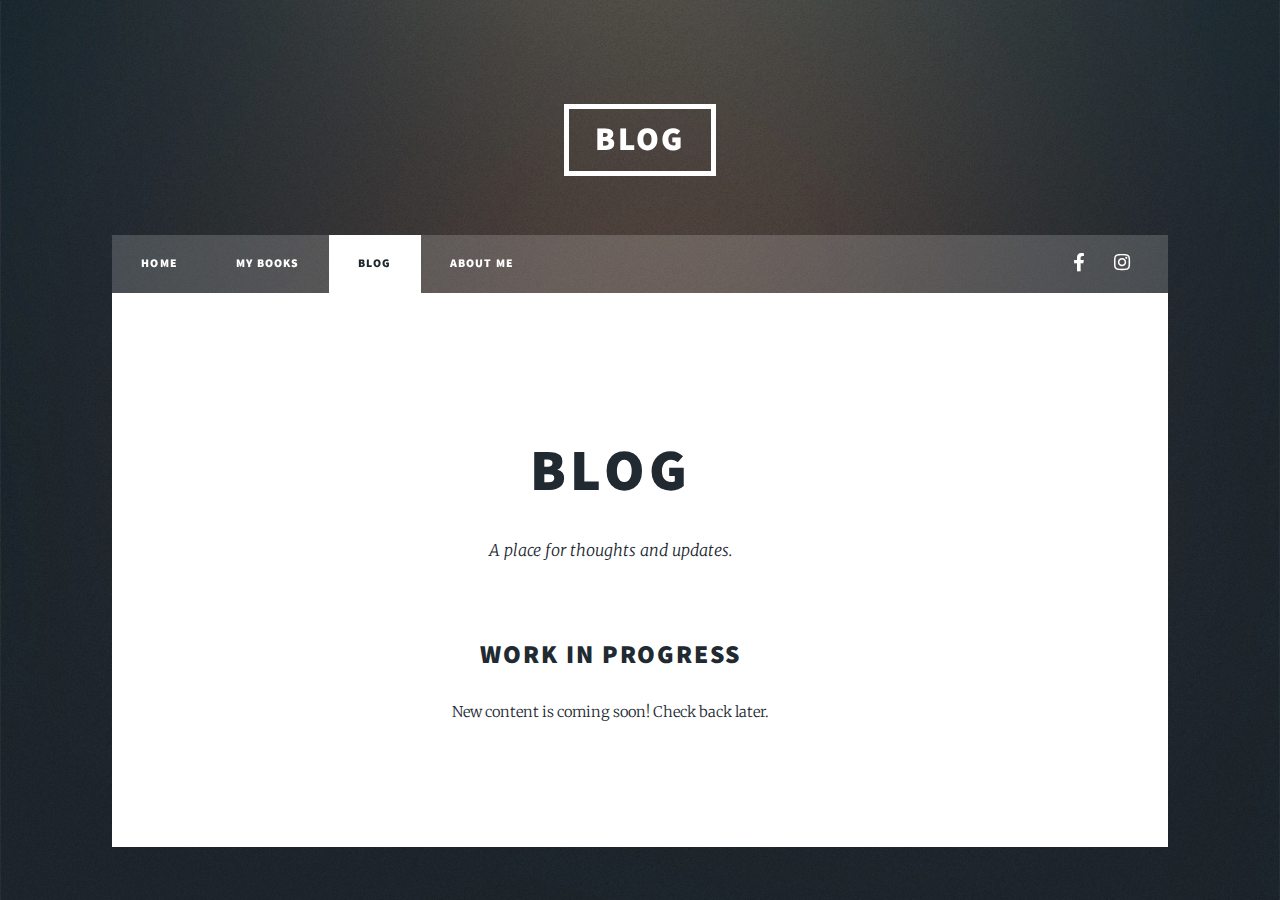
<file: Blog.html>
<!DOCTYPE HTML>
<!--
	Massively by HTML5 UP
	html5up.net | @ajlkn
	Free for personal and commercial use under the CCA 3.0 license (html5up.net/license)
-->
<html>
	<head>
		<title>Seetharam Yellaboina</title>
		<meta charset="utf-8" />
		<meta name="viewport" content="width=device-width, initial-scale=1, user-scalable=no" />
		<link rel="stylesheet" href="assets/css/main.css" />
		<noscript><link rel="stylesheet" href="assets/css/noscript.css" /></noscript>
		<link rel="icon" type="image/x-icon" href="images/Logo.png">

		<script type="application/ld+json">
{
  "@context": "https://schema.org",
  "@type": "Person",
  "name": "Seetharam Yellaboina",
  "url": "https://seetharam.co.in/", 
  "alumniOf": {
    "@type": "EducationalOrganization",
    "name": "Kendriya Vidyalaya No.1 Golconda"
  },
  "sameAs": [
    "https://www.linkedin.com/in/seetharam-yellaboina/",
    "https://www.facebook.com/SeetharamYellaboina/",
    "https://www.goodreads.com/author/show/47102530.Seetharam_Yellaboina", 
    "https://www.instagram.com/seetharam_yellaboina/",
    "https://www.amazon.com/author/seetharam",
    "https://allauthor.com/author/seetharamyellaboina/",
    "https://www.bookbub.com/profile/seetharam-yellaboina"
  ]
}
</script>
	</head>
	<body class="is-preload">

		<!-- Wrapper -->
			<div id="wrapper">

				<!-- Header -->
					<header id="header">
						<a href="index.html" class="logo">Blog</a>
					</header>

				<!-- Nav -->
					<nav id="nav">
						<ul class="links">
							<li><a href="index.html">Home</a></li>
							<li><a href="mybooks.html">My Books</a></li>
							<li class="active"><a href="Blog.html">Blog</a></li>
							<li><a href="aboutme.html">ABOUT ME</a></li>
						</ul>
						<ul class="icons">
							
							<li><a href="https://www.facebook.com/SeetharamYellaboina/" class="icon brands fa-facebook-f"><span class="label">Facebook</span></a></li>
							<li><a href="https://www.instagram.com/seetharam_yellaboina/" class="icon brands fa-instagram"><span class="label">Instagram</span></a></li>
							
						</ul>
					</nav>

				<!-- Main -->
					<div id="main">

						<div id="main">

    <section class="post">
        <header class="major">
            <h1>Blog</h1>
            <p>A place for thoughts and updates.</p>
        </header>
        
        <h2 class="align-center" style="margin-top: 5rem;">
            Work In Progress
        </h2>
        <p class="align-center">
            New content is coming soon! Check back later.
        </p>
        </section>

</div>
			</div>

		<!-- Scripts -->
			<script src="assets/js/jquery.min.js"></script>
			<script src="assets/js/jquery.scrollex.min.js"></script>
			<script src="assets/js/jquery.scrolly.min.js"></script>
			<script src="assets/js/browser.min.js"></script>
			<script src="assets/js/breakpoints.min.js"></script>
			<script src="assets/js/util.js"></script>
			<script src="assets/js/main.js"></script>

	</body>

</html>
</file>
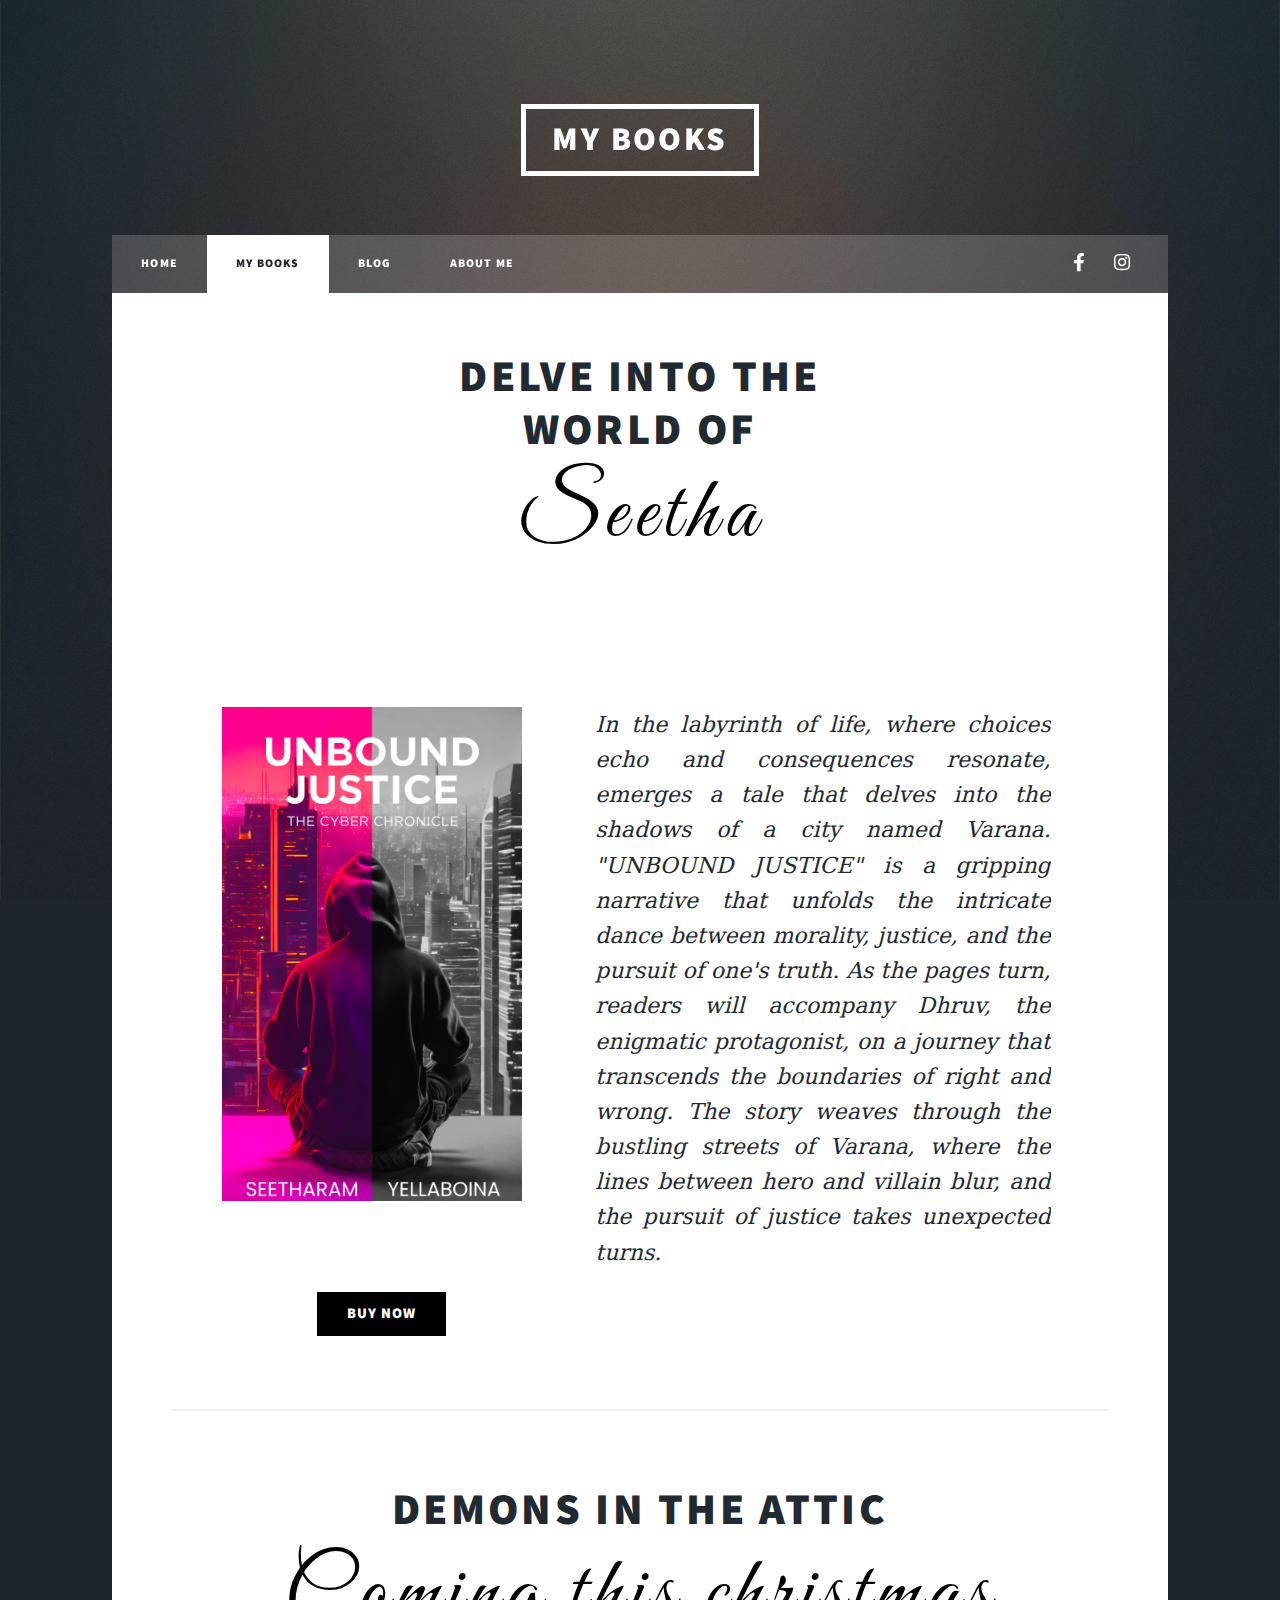
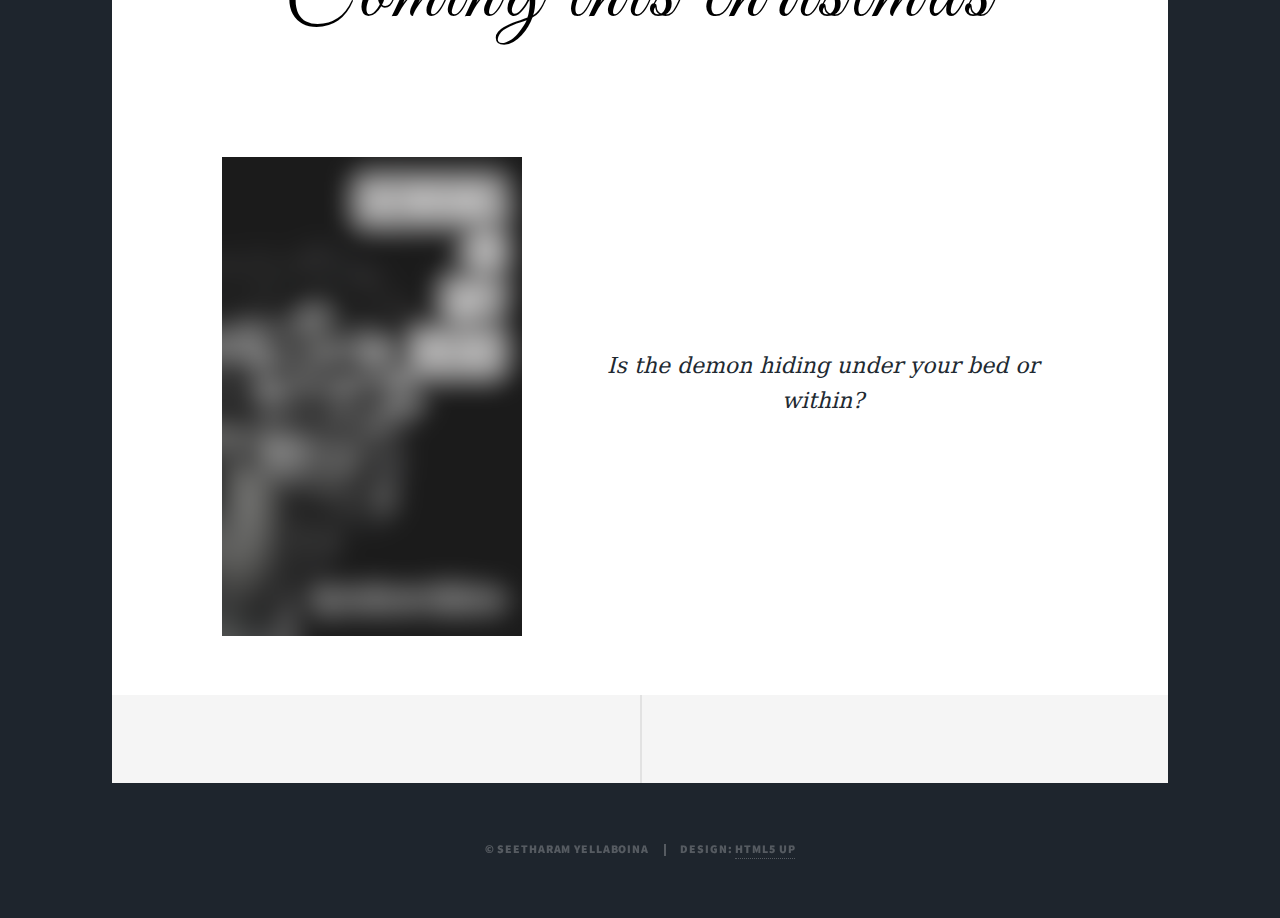
<file: My Books.html>
<!DOCTYPE HTML>
<html>
	<head>
    <title>Seetharam Yellaboina</title>
    <meta charset="utf-8" />
    <meta name="viewport" content="width=device-width, initial-scale=1, user-scalable=no" />
    
    <link rel="stylesheet" href="assets/css/main.css" />
    <noscript><link rel="stylesheet" href="assets/css/noscript.css" /></noscript>
	<link rel="icon" type="image/x-icon" href="images/Logo.png">
</head>
	<body class="is-preload">

		<div id="wrapper">

				<header id="header">
						<a href="index.html" class="logo">My Books</a>
					</header>

				<nav id="nav">
						<ul class="links">
							<li><a href="index.html">Home</a></li>
							<li class="active"><a href="My Books.html">My Books</a></li>
							<li><a href="Blog.html">Blog</a></li>
							<li><a href="aboutme.html">ABOUT ME</a></li>
						</ul>
						<ul class="icons">
							<li><a href="https://www.facebook.com/SeetharamYellaboina/" class="icon brands fa-facebook-f"><span class="label">Facebook</span></a></li>
							<li><a href="https://www.instagram.com/seetharam_007/?hl=en" class="icon brands fa-instagram"><span class="label">Instagram</span></a></li>
						</ul>
					</nav>

				<div id="main">

						<div id="my-books-page-content"> 
							<section class="post">
								<header class="major">
									
									<h1>delve Into the <br/>world of</h1>
    
    								<h2 class="custom-h2">Seetha</h2>
    
    								<p></p>
								</header>
								<div class="image main"><img src="images/Unbound.png" alt="" /></div>
								<p class="first-description">In the labyrinth of life, where choices echo and consequences resonate, emerges a tale that delves into the shadows of a city named Varana.
									"UNBOUND JUSTICE" is a gripping narrative that unfolds the intricate dance between morality, justice, and the pursuit of one's truth.
									As the pages turn, readers will accompany Dhruv, the enigmatic protagonist, on a journey that transcends the boundaries of right and wrong.
									The story weaves through the bustling streets of Varana, where the lines between hero and villain blur, and the pursuit of justice takes unexpected turns.</p>
								<ul class="actions">
    							<li><a href="https://www.amazon.in/Unbound-Justice-Chronicle-Seetharam-Yellaboina-ebook/dp/B0CP9J1QMY/ref=sr_1_6?crid=32MX9JJ7I441L&dib=eyJ2IjoiMSJ9.[base64].bqk5A94r3ek1CtiefxOk8C7sN7-fy-PZ5RSSnSTP4E0&dib_tag=se&keywords=unbound+justice&qid=1759936661&sprefix=unbound+justice%2Caps%2C237&sr=8-6" target="_blank" class="button buy-now-btn">BUY NOW</a></li>
								</ul>

								<hr class="major" /> 

<section class="post coming-soon-book"> 

   <section class="post coming-soon-book"> 
    
    <header class="major">
        <h1>Demons in the Attic</h1>
        
        <h2 class="custom-h2">Coming this christmas</h2>
    </header>

    <div class="image main"><img src="images/cover.png" alt="Demons in the Attic Cover" /></div>

    <p class="demons-intro-text">
        Is the demon hiding under your bed or within?
    </p>

    </section>
						</div> </div>

				<footer id="footer">
						<section>
                            </section>
						<section class="split contact">
                            </section>
					</footer>

				<div id="copyright">
						<ul><li>&copy; Seetharam Yellaboina</li><li>Design: <a href="https://html5up.net">HTML5 UP</a></li></ul>
					</div>

			</div>

		<script src="assets/js/jquery.min.js"></script>
			<script src="assets/js/jquery.scrollex.min.js"></script>
			<script src="assets/js/jquery.scrolly.min.js"></script>
			<script src="assets/js/browser.min.js"></script>
			<script src="assets/js/breakpoints.min.js"></script>
			<script src="assets/js/util.js"></script>
			<script src="assets/js/main.js"></script>

	</body>
</html>
</file>
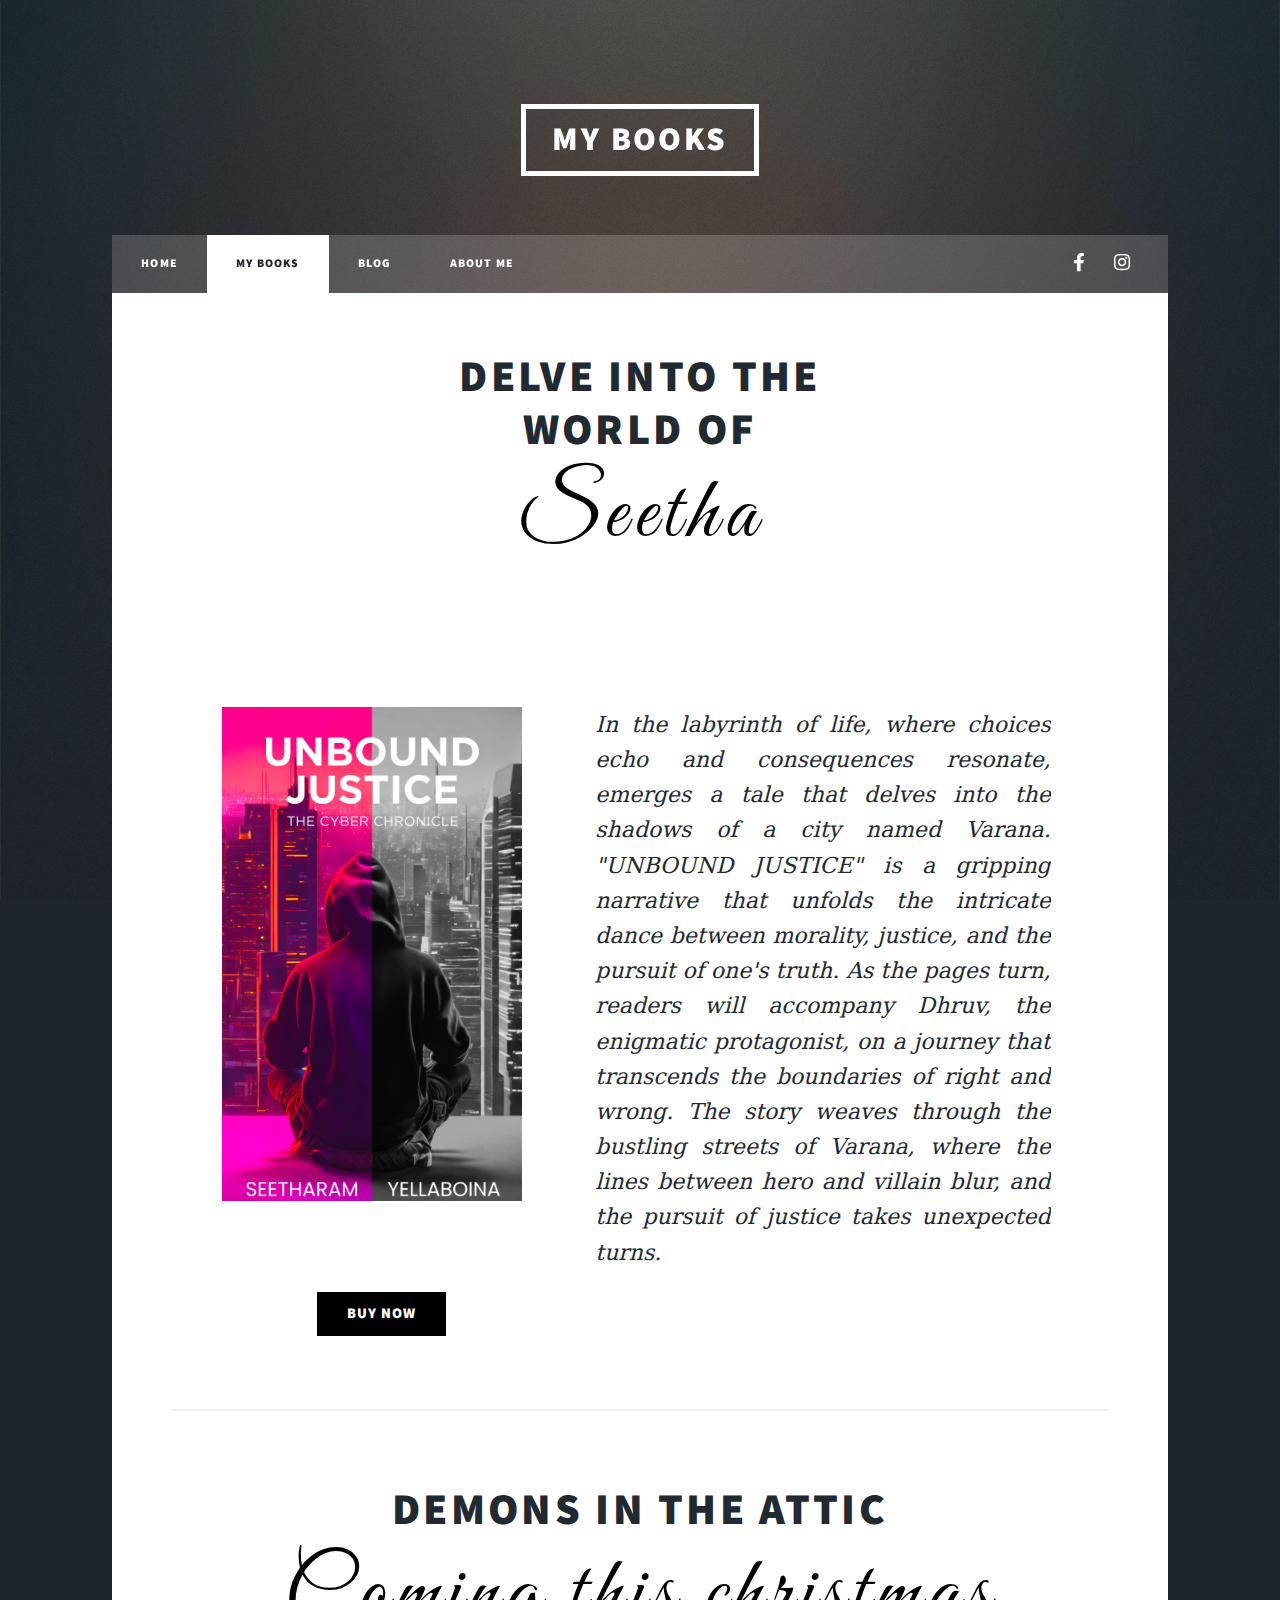
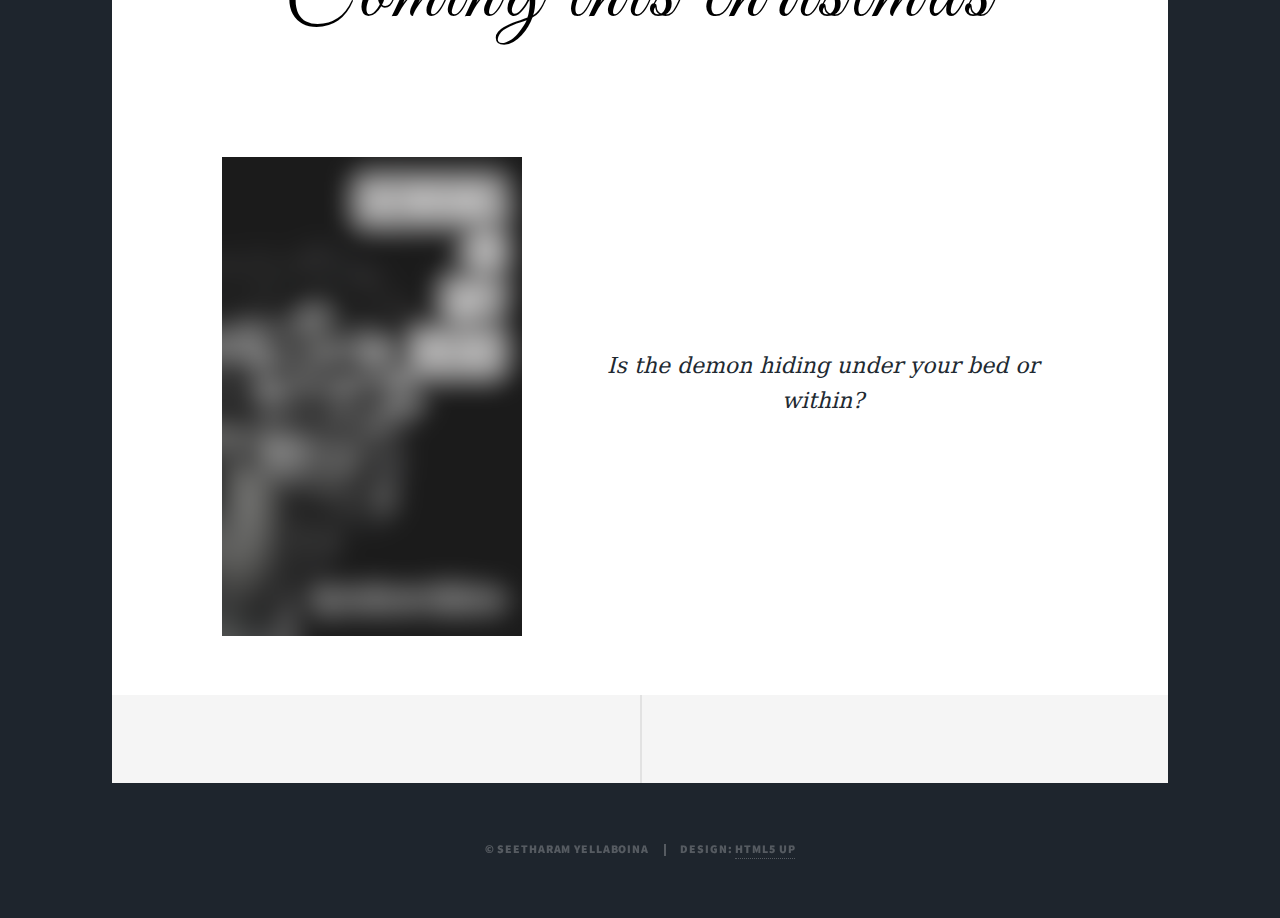
<file: mybooks.html>
<!DOCTYPE HTML>
<html>
	<head>
    <title>Seetharam Yellaboina</title>
    <meta charset="utf-8" />
    <meta name="viewport" content="width=device-width, initial-scale=1, user-scalable=no" />
    
    <link rel="stylesheet" href="assets/css/main.css" />
    <noscript><link rel="stylesheet" href="assets/css/noscript.css" /></noscript>
	<link rel="icon" type="image/x-icon" href="images/Logo.png">

		<script type="application/ld+json">
{
  "@context": "https://schema.org",
  "@type": "Person",
  "name": "Seetharam Yellaboina",
  "url": "https://seetharam.co.in/",
  "sameAs": [
    "https://www.linkedin.com/in/seetharam-yellaboina/",
    "https://www.facebook.com/SeetharamYellaboina/",
    "https://www.goodreads.com/author/show/47102530.Seetharam_Yellaboina", 
    "https://www.instagram.com/seetharam_yellaboina/",
    "https://www.amazon.com/author/seetharam",
    "https://allauthor.com/author/seetharamyellaboina/",
    "https://www.bookbub.com/profile/seetharam-yellaboina"
  ]
}
</script>
</head>
	<body class="is-preload">

		<div id="wrapper">

				<header id="header">
						<a href="index.html" class="logo">My Books</a>
					</header>

				<nav id="nav">
						<ul class="links">
							<li><a href="index.html">Home</a></li>
							<li class="active"><a href="mybooks.html">My Books</a></li>
							<li><a href="Blog.html">Blog</a></li>
							<li><a href="aboutme.html">ABOUT ME</a></li>
						</ul>
						<ul class="icons">
							<li><a href="https://www.facebook.com/SeetharamYellaboina/" class="icon brands fa-facebook-f"><span class="label">Facebook</span></a></li>
							<li><a href="https://www.instagram.com/seetharam_yellaboina/" class="icon brands fa-instagram"><span class="label">Instagram</span></a></li>
						</ul>
					</nav>

				<div id="main">

						<div id="my-books-page-content"> 
							<section class="post">
								<header class="major">
									
									<h1>delve Into the <br/>world of</h1>
    
    								<h2 class="custom-h2">Seetha</h2>
    
    								<p></p>
								</header>
								<div class="image main"><img src="images/Unbound.png" alt="" /></div>
								<p class="first-description">In the labyrinth of life, where choices echo and consequences resonate, emerges a tale that delves into the shadows of a city named Varana.
									"UNBOUND JUSTICE" is a gripping narrative that unfolds the intricate dance between morality, justice, and the pursuit of one's truth.
									As the pages turn, readers will accompany Dhruv, the enigmatic protagonist, on a journey that transcends the boundaries of right and wrong.
									The story weaves through the bustling streets of Varana, where the lines between hero and villain blur, and the pursuit of justice takes unexpected turns.</p>
								<ul class="actions">
    							<li><a href="https://www.amazon.in/Unbound-Justice-Chronicle-Seetharam-Yellaboina-ebook/dp/B0CP9J1QMY/ref=sr_1_6?crid=32MX9JJ7I441L&dib=eyJ2IjoiMSJ9.[base64].bqk5A94r3ek1CtiefxOk8C7sN7-fy-PZ5RSSnSTP4E0&dib_tag=se&keywords=unbound+justice&qid=1759936661&sprefix=unbound+justice%2Caps%2C237&sr=8-6" target="_blank" class="button buy-now-btn">BUY NOW</a></li>
								</ul>

								<hr class="major" /> 

<section class="post coming-soon-book"> 

   <section class="post coming-soon-book"> 
    
    <header class="major">
        <h1>Demons in the Attic</h1>
        
        <h2 class="custom-h2">Coming this christmas</h2>
    </header>

    <div class="image main"><img src="images/cover.png" alt="Demons in the Attic Cover" /></div>

    <p class="demons-intro-text">
        Is the demon hiding under your bed or within?
    </p>

    </section>
						</div> </div>

				<footer id="footer">
						<section>
                            </section>
						<section class="split contact">
                            </section>
					</footer>

				<div id="copyright">
						<ul><li>&copy; Seetharam Yellaboina</li><li>Design: <a href="https://html5up.net">HTML5 UP</a></li></ul>
					</div>

			</div>

		<script src="assets/js/jquery.min.js"></script>
			<script src="assets/js/jquery.scrollex.min.js"></script>
			<script src="assets/js/jquery.scrolly.min.js"></script>
			<script src="assets/js/browser.min.js"></script>
			<script src="assets/js/breakpoints.min.js"></script>
			<script src="assets/js/util.js"></script>
			<script src="assets/js/main.js"></script>

	</body>

</html>
</file>
<file: assets/css/main.css>
@import url(fontawesome-all.min.css);
@import url("https://fonts.googleapis.com/css?family=Great+Vibes|Merriweather:300,700,300italic,700italic|Source+Sans+Pro:900&display=swap");

/*
	Massively by HTML5 UP
	html5up.net | @ajlkn
	Free for personal and commercial use under the CCA 3.0 license (html5up.net/license)
*/

html, body, div, span, applet, object,
iframe, h1, h2, h3, h4, h5, h6, p, blockquote,
pre, a, abbr, acronym, address, big, cite,
code, del, dfn, em, img, ins, kbd, q, s, samp,
small, strike, strong, sub, sup, tt, var, b,
u, i, center, dl, dt, dd, ol, ul, li, fieldset,
form, label, legend, table, caption, tbody,
tfoot, thead, tr, th, td, article, aside,
canvas, details, embed, figure, figcaption,
footer, header, hgroup, menu, nav, output, ruby,
section, summary, time, mark, audio, video {
	margin: 0;
	padding: 0;
	border: 0;
	font-size: 100%;
	font: inherit;
	vertical-align: baseline;}

article, aside, details, figcaption, figure,
footer, header, hgroup, menu, nav, section {
	display: block;}

body {
	line-height: 1;
}

ol, ul {
	list-style: none;
}

blockquote, q {
	quotes: none;
}

	blockquote:before, blockquote:after, q:before, q:after {
		content: '';
		content: none;
	}

table {
	border-collapse: collapse;
	border-spacing: 0;
}

body {
	-webkit-text-size-adjust: none;
}

mark {
	background-color: transparent;
	color: inherit;
}

input::-moz-focus-inner {
	border: 0;
	padding: 0;
}

input, select, textarea {
	-moz-appearance: none;
	-webkit-appearance: none;
	-ms-appearance: none;
	appearance: none;
}

/* Basic */

	@-ms-viewport {
		width: device-width;
	}

	body {
		-ms-overflow-style: scrollbar;
	}

	@media screen and (max-width: 480px) {

		html, body {
			min-width: 320px;
		}

	}

	html {
		box-sizing: border-box;
	}

	*, *:before, *:after {
		box-sizing: inherit;
	}

	body {
		background-color: #1e252d;
	}

		body.is-preload *, body.is-preload *:before, body.is-preload *:after {
			-moz-animation: none !important;
			-webkit-animation: none !important;
			-ms-animation: none !important;
			animation: none !important;
			-moz-transition: none !important;
			-webkit-transition: none !important;
			-ms-transition: none !important;
			transition: none !important;
		}

/* Type */

	html {
		font-size: 16pt;
	}

		@media screen and (max-width: 1680px) {

			html {
				font-size: 12pt;
			}

		}

		@media screen and (max-width: 1280px) {

			html {
				font-size: 11pt;
			}

		}

		@media screen and (max-width: 360px) {

			html {
				font-size: 10pt;
			}

		}

	body {
		color: #212931;
	}

	body, input, select, textarea {
		font-family: "Merriweather", Georgia, serif;
		font-weight: 300;
		font-size: 1rem;
		line-height: 2.375;
	}

	a {
		-moz-transition: color 0.2s ease-in-out, background-color 0.2s ease-in-out, border-color 0.2s ease-in-out, box-shadow 0.2s ease-in-out;
		-webkit-transition: color 0.2s ease-in-out, background-color 0.2s ease-in-out, border-color 0.2s ease-in-out, box-shadow 0.2s ease-in-out;
		-ms-transition: color 0.2s ease-in-out, background-color 0.2s ease-in-out, border-color 0.2s ease-in-out, box-shadow 0.2s ease-in-out;
		transition: color 0.2s ease-in-out, background-color 0.2s ease-in-out, border-color 0.2s ease-in-out, box-shadow 0.2s ease-in-out;
		border-bottom: dotted 1px;
		text-decoration: none;
	}

		a:hover {
			border-bottom-color: transparent;
		}

	strong, b {
		font-weight: 600;
	}

	em, i {
		font-style: italic;
	}

	p {
		text-align: justify;
		margin: 0 0 2rem 0;
	}

	h1, h2, h3, h4, h5, h6 {
		font-family: "Source Sans Pro", Helvetica, sans-serif;
		font-weight: 900;
		line-height: 1.5;
		letter-spacing: 0.075em;
		text-transform: uppercase;
		margin: 0 0 1rem 0;
	}

		h1 a, h2 a, h3 a, h4 a, h5 a, h6 a {
			border-bottom: 0;
			color: inherit;
			text-decoration: none;
		}

	h1 {
		font-size: 4rem;
		line-height: 1.1;
		margin: 0 0 2rem 0;
	}

	h2 {
		font-size: 1.75rem;
		line-height: 1.3;
		margin: 0 0 1.5rem 0;
	}

	h3 {
		font-size: 1.25rem;
		margin: 0 0 1.5rem 0;
	}

	h4 {
		font-size: 1rem;
	}

	h5 {
		font-size: 0.9rem;
	}

	h6 {
		font-size: 0.8rem;
	}

	sub {
		font-size: 0.8rem;
		position: relative;
		top: 0.5rem;
	}

	sup {
		font-size: 0.8rem;
		position: relative;
		top: -0.5rem;
	}

	blockquote {
		border-left: solid 4px;
		font-style: italic;
		margin: 0 0 2rem 0;
		padding: 0.5rem 0 0.5rem 2rem;
	}

	code {
		border: solid 2px;
		font-family: "Courier New", monospace;
		font-size: 0.9rem;
		margin: 0 0.25rem;
		padding: 0.25rem 0.65rem;
	}

	pre {
		-webkit-overflow-scrolling: touch;
		font-family: "Courier New", monospace;
		font-size: 0.9rem;
		margin: 0 0 2rem 0;
	}

		pre code {
			display: block;
			line-height: 1.75;
			padding: 1rem 1.5rem;
			overflow-x: auto;
		}

	hr {
		border: 0;
		border-bottom: solid 2px;
		margin: 3rem 0;
	}

		hr.major {
			margin: 5rem 0;
		}

	.align-left {
		text-align: left;
	}

	.align-center {
		text-align: center;
	}

	.align-right {
		text-align: right;
	}

	input, select, textarea {
		color: #212931;
	}

	a {
		color: #212931;
		border-bottom-color: rgba(33, 41, 49, 0.5);
	}

		a:hover {
			border-bottom-color: transparent;
			color: #18bfef !important;
		}

	strong, b {
		color: #212931;
	}

	h1, h2, h3, h4, h5, h6 {
		color: #212931;
	}

	blockquote {
		border-left-color: #eeeeee;
	}

	code {
		background: rgba(220, 220, 220, 0.25);
		border-color: #eeeeee;
	}

	hr {
		border-bottom-color: #eeeeee;
	}

/* Row */

	.row {
		display: flex;
		flex-wrap: wrap;
		box-sizing: border-box;
		align-items: stretch;
	}

		.row > * {
			box-sizing: border-box;
		}

		.row.gtr-uniform > * > :last-child {
			margin-bottom: 0;
		}

		.row.aln-left {
			justify-content: flex-start;
		}

		.row.aln-center {
			justify-content: center;
		}

		.row.aln-right {
			justify-content: flex-end;
		}

		.row.aln-top {
			align-items: flex-start;
		}

		.row.aln-middle {
			align-items: center;
		}

		.row.aln-bottom {
			align-items: flex-end;
		}

		.row > .imp {
			order: -1;
		}

		.row > .col-1 {
			width: 8.33333%;
		}

		.row > .off-1 {
			margin-left: 8.33333%;
		}

		.row > .col-2 {
			width: 16.66667%;
		}

		.row > .off-2 {
			margin-left: 16.66667%;
		}

		.row > .col-3 {
			width: 25%;
		}

		.row > .off-3 {
			margin-left: 25%;
		}

		.row > .col-4 {
			width: 33.33333%;
		}

		.row > .off-4 {
			margin-left: 33.33333%;
		}

		.row > .col-5 {
			width: 41.66667%;
		}

		.row > .off-5 {
			margin-left: 41.66667%;
		}

		.row > .col-6 {
			width: 50%;
		}

		.row > .off-6 {
			margin-left: 50%;
		}

		.row > .col-7 {
			width: 58.33333%;
		}

		.row > .off-7 {
			margin-left: 58.33333%;
		}

		.row > .col-8 {
			width: 66.66667%;
		}

		.row > .off-8 {
			margin-left: 66.66667%;
		}

		.row > .col-9 {
			width: 75%;
		}

		.row > .off-9 {
			margin-left: 75%;
		}

		.row > .col-10 {
			width: 83.33333%;
		}

		.row > .off-10 {
			margin-left: 83.33333%;
		}

		.row > .col-11 {
			width: 91.66667%;
		}

		.row > .off-11 {
			margin-left: 91.66667%;
		}

		.row > .col-12 {
			width: 100%;
		}

		.row > .off-12 {
			margin-left: 100%;
		}

		.row.gtr-0 {
			margin-top: 0;
			margin-left: 0rem;
		}

			.row.gtr-0 > * {
				padding: 0 0 0 0rem;
			}

			.row.gtr-0.gtr-uniform {
				margin-top: 0rem;
			}

				.row.gtr-0.gtr-uniform > * {
					padding-top: 0rem;
				}

		.row.gtr-25 {
			margin-top: 0;
			margin-left: -0.375rem;
		}

			.row.gtr-25 > * {
				padding: 0 0 0 0.375rem;
			}

			.row.gtr-25.gtr-uniform {
				margin-top: -0.375rem;
			}

				.row.gtr-25.gtr-uniform > * {
					padding-top: 0.375rem;
				}

		.row.gtr-50 {
			margin-top: 0;
			margin-left: -0.75rem;
		}

			.row.gtr-50 > * {
				padding: 0 0 0 0.75rem;
			}

			.row.gtr-50.gtr-uniform {
				margin-top: -0.75rem;
			}

				.row.gtr-50.gtr-uniform > * {
					padding-top: 0.75rem;
				}

		.row {
			margin-top: 0;
			margin-left: -1.5rem;
		}

			.row > * {
				padding: 0 0 0 1.5rem;
			}

			.row.gtr-uniform {
				margin-top: -1.5rem;
			}

				.row.gtr-uniform > * {
					padding-top: 1.5rem;
				}

		.row.gtr-150 {
			margin-top: 0;
			margin-left: -2.25rem;
		}

			.row.gtr-150 > * {
				padding: 0 0 0 2.25rem;
			}

			.row.gtr-150.gtr-uniform {
				margin-top: -2.25rem;
			}

				.row.gtr-150.gtr-uniform > * {
					padding-top: 2.25rem;
				}

		.row.gtr-200 {
			margin-top: 0;
			margin-left: -3rem;
		}

			.row.gtr-200 > * {
				padding: 0 0 0 3rem;
			}

			.row.gtr-200.gtr-uniform {
				margin-top: -3rem;
			}

				.row.gtr-200.gtr-uniform > * {
					padding-top: 3rem;
				}

		@media screen and (max-width: 1680px) {

			.row {
				display: flex;
				flex-wrap: wrap;
				box-sizing: border-box;
				align-items: stretch;
			}

				.row > * {
					box-sizing: border-box;
				}

				.row.gtr-uniform > * > :last-child {
					margin-bottom: 0;
				}

				.row.aln-left {
					justify-content: flex-start;
				}

				.row.aln-center {
					justify-content: center;
				}

				.row.aln-right {
					justify-content: flex-end;
				}

				.row.aln-top {
					align-items: flex-start;
				}

				.row.aln-middle {
					align-items: center;
				}

				.row.aln-bottom {
					align-items: flex-end;
				}

				.row > .imp-xlarge {
					order: -1;
				}

				.row > .col-1-xlarge {
					width: 8.33333%;
				}

				.row > .off-1-xlarge {
					margin-left: 8.33333%;
				}

				.row > .col-2-xlarge {
					width: 16.66667%;
				}

				.row > .off-2-xlarge {
					margin-left: 16.66667%;
				}

				.row > .col-3-xlarge {
					width: 25%;
				}

				.row > .off-3-xlarge {
					margin-left: 25%;
				}

				.row > .col-4-xlarge {
					width: 33.33333%;
				}

				.row > .off-4-xlarge {
					margin-left: 33.33333%;
				}

				.row > .col-5-xlarge {
					width: 41.66667%;
				}

				.row > .off-5-xlarge {
					margin-left: 41.66667%;
				}

				.row > .col-6-xlarge {
					width: 50%;
				}

				.row > .off-6-xlarge {
					margin-left: 50%;
				}

				.row > .col-7-xlarge {
					width: 58.33333%;
				}

				.row > .off-7-xlarge {
					margin-left: 58.33333%;
				}

				.row > .col-8-xlarge {
					width: 66.66667%;
				}

				.row > .off-8-xlarge {
					margin-left: 66.66667%;
				}

				.row > .col-9-xlarge {
					width: 75%;
				}

				.row > .off-9-xlarge {
					margin-left: 75%;
				}

				.row > .col-10-xlarge {
					width: 83.33333%;
				}

				.row > .off-10-xlarge {
					margin-left: 83.33333%;
				}

				.row > .col-11-xlarge {
					width: 91.66667%;
				}

				.row > .off-11-xlarge {
					margin-left: 91.66667%;
				}

				.row > .col-12-xlarge {
					width: 100%;
				}

				.row > .off-12-xlarge {
					margin-left: 100%;
				}

				.row.gtr-0 {
					margin-top: 0;
					margin-left: 0rem;
				}

					.row.gtr-0 > * {
						padding: 0 0 0 0rem;
					}

					.row.gtr-0.gtr-uniform {
						margin-top: 0rem;
					}

						.row.gtr-0.gtr-uniform > * {
							padding-top: 0rem;
						}

				.row.gtr-25 {
					margin-top: 0;
					margin-left: -0.375rem;
				}

					.row.gtr-25 > * {
						padding: 0 0 0 0.375rem;
					}

					.row.gtr-25.gtr-uniform {
						margin-top: -0.375rem;
					}

						.row.gtr-25.gtr-uniform > * {
							padding-top: 0.375rem;
						}

				.row.gtr-50 {
					margin-top: 0;
					margin-left: -0.75rem;
				}

					.row.gtr-50 > * {
						padding: 0 0 0 0.75rem;
					}

					.row.gtr-50.gtr-uniform {
						margin-top: -0.75rem;
					}

						.row.gtr-50.gtr-uniform > * {
							padding-top: 0.75rem;
						}

				.row {
					margin-top: 0;
					margin-left: -1.5rem;
				}

					.row > * {
						padding: 0 0 0 1.5rem;
					}

					.row.gtr-uniform {
						margin-top: -1.5rem;
					}

						.row.gtr-uniform > * {
							padding-top: 1.5rem;
						}

				.row.gtr-150 {
					margin-top: 0;
					margin-left: -2.25rem;
				}

					.row.gtr-150 > * {
						padding: 0 0 0 2.25rem;
					}

					.row.gtr-150.gtr-uniform {
						margin-top: -2.25rem;
					}

						.row.gtr-150.gtr-uniform > * {
							padding-top: 2.25rem;
						}

				.row.gtr-200 {
					margin-top: 0;
					margin-left: -3rem;
				}

					.row.gtr-200 > * {
						padding: 0 0 0 3rem;
					}

					.row.gtr-200.gtr-uniform {
						margin-top: -3rem;
					}

						.row.gtr-200.gtr-uniform > * {
							padding-top: 3rem;
						}

		}

		@media screen and (max-width: 1280px) {

			.row {
				display: flex;
				flex-wrap: wrap;
				box-sizing: border-box;
				align-items: stretch;
			}

				.row > * {
					box-sizing: border-box;
				}

				.row.gtr-uniform > * > :last-child {
					margin-bottom: 0;
				}

				.row.aln-left {
					justify-content: flex-start;
				}

				.row.aln-center {
					justify-content: center;
				}

				.row.aln-right {
					justify-content: flex-end;
				}

				.row.aln-top {
					align-items: flex-start;
				}

				.row.aln-middle {
					align-items: center;
				}

				.row.aln-bottom {
					align-items: flex-end;
				}

				.row > .imp-large {
					order: -1;
				}

				.row > .col-1-large {
					width: 8.33333%;
				}

				.row > .off-1-large {
					margin-left: 8.33333%;
				}

				.row > .col-2-large {
					width: 16.66667%;
				}

				.row > .off-2-large {
					margin-left: 16.66667%;
				}

				.row > .col-3-large {
					width: 25%;
				}

				.row > .off-3-large {
					margin-left: 25%;
				}

				.row > .col-4-large {
					width: 33.33333%;
				}

				.row > .off-4-large {
					margin-left: 33.33333%;
				}

				.row > .col-5-large {
					width: 41.66667%;
				}

				.row > .off-5-large {
					margin-left: 41.66667%;
				}

				.row > .col-6-large {
					width: 50%;
				}

				.row > .off-6-large {
					margin-left: 50%;
				}

				.row > .col-7-large {
					width: 58.33333%;
				}

				.row > .off-7-large {
					margin-left: 58.33333%;
				}

				.row > .col-8-large {
					width: 66.66667%;
				}

				.row > .off-8-large {
					margin-left: 66.66667%;
				}

				.row > .col-9-large {
					width: 75%;
				}

				.row > .off-9-large {
					margin-left: 75%;
				}

				.row > .col-10-large {
					width: 83.33333%;
				}

				.row > .off-10-large {
					margin-left: 83.33333%;
				}

				.row > .col-11-large {
					width: 91.66667%;
				}

				.row > .off-11-large {
					margin-left: 91.66667%;
				}

				.row > .col-12-large {
					width: 100%;
				}

				.row > .off-12-large {
					margin-left: 100%;
				}

				.row.gtr-0 {
					margin-top: 0;
					margin-left: 0rem;
				}

					.row.gtr-0 > * {
						padding: 0 0 0 0rem;
					}

					.row.gtr-0.gtr-uniform {
						margin-top: 0rem;
					}

						.row.gtr-0.gtr-uniform > * {
							padding-top: 0rem;
						}

				.row.gtr-25 {
					margin-top: 0;
					margin-left: -0.375rem;
				}

					.row.gtr-25 > * {
						padding: 0 0 0 0.375rem;
					}

					.row.gtr-25.gtr-uniform {
						margin-top: -0.375rem;
					}

						.row.gtr-25.gtr-uniform > * {
							padding-top: 0.375rem;
						}

				.row.gtr-50 {
					margin-top: 0;
					margin-left: -0.75rem;
				}

					.row.gtr-50 > * {
						padding: 0 0 0 0.75rem;
					}

					.row.gtr-50.gtr-uniform {
						margin-top: -0.75rem;
					}

						.row.gtr-50.gtr-uniform > * {
							padding-top: 0.75rem;
						}

				.row {
					margin-top: 0;
					margin-left: -1.5rem;
				}

					.row > * {
						padding: 0 0 0 1.5rem;
					}

					.row.gtr-uniform {
						margin-top: -1.5rem;
					}

						.row.gtr-uniform > * {
							padding-top: 1.5rem;
						}

				.row.gtr-150 {
					margin-top: 0;
					margin-left: -2.25rem;
				}

					.row.gtr-150 > * {
						padding: 0 0 0 2.25rem;
					}

					.row.gtr-150.gtr-uniform {
						margin-top: -2.25rem;
					}

						.row.gtr-150.gtr-uniform > * {
							padding-top: 2.25rem;
						}

				.row.gtr-200 {
					margin-top: 0;
					margin-left: -3rem;
				}

					.row.gtr-200 > * {
						padding: 0 0 0 3rem;
					}

					.row.gtr-200.gtr-uniform {
						margin-top: -3rem;
					}

						.row.gtr-200.gtr-uniform > * {
							padding-top: 3rem;
						}

		}

		@media screen and (max-width: 980px) {

			.row {
				display: flex;
				flex-wrap: wrap;
				box-sizing: border-box;
				align-items: stretch;
			}

				.row > * {
					box-sizing: border-box;
				}

				.row.gtr-uniform > * > :last-child {
					margin-bottom: 0;
				}

				.row.aln-left {
					justify-content: flex-start;
				}

				.row.aln-center {
					justify-content: center;
				}

				.row.aln-right {
					justify-content: flex-end;
				}

				.row.aln-top {
					align-items: flex-start;
				}

				.row.aln-middle {
					align-items: center;
				}

				.row.aln-bottom {
					align-items: flex-end;
				}

				.row > .imp-medium {
					order: -1;
				}

				.row > .col-1-medium {
					width: 8.33333%;
				}

				.row > .off-1-medium {
					margin-left: 8.33333%;
				}

				.row > .col-2-medium {
					width: 16.66667%;
				}

				.row > .off-2-medium {
					margin-left: 16.66667%;
				}

				.row > .col-3-medium {
					width: 25%;
				}

				.row > .off-3-medium {
					margin-left: 25%;
				}

				.row > .col-4-medium {
					width: 33.33333%;
				}

				.row > .off-4-medium {
					margin-left: 33.33333%;
				}

				.row > .col-5-medium {
					width: 41.66667%;
				}

				.row > .off-5-medium {
					margin-left: 41.66667%;
				}

				.row > .col-6-medium {
					width: 50%;
				}

				.row > .off-6-medium {
					margin-left: 50%;
				}

				.row > .col-7-medium {
					width: 58.33333%;
				}

				.row > .off-7-medium {
					margin-left: 58.33333%;
				}

				.row > .col-8-medium {
					width: 66.66667%;
				}

				.row > .off-8-medium {
					margin-left: 66.66667%;
				}

				.row > .col-9-medium {
					width: 75%;
				}

				.row > .off-9-medium {
					margin-left: 75%;
				}

				.row > .col-10-medium {
					width: 83.33333%;
				}

				.row > .off-10-medium {
					margin-left: 83.33333%;
				}

				.row > .col-11-medium {
					width: 91.66667%;
				}

				.row > .off-11-medium {
					margin-left: 91.66667%;
				}

				.row > .col-12-medium {
					width: 100%;
				}

				.row > .off-12-medium {
					margin-left: 100%;
				}

				.row.gtr-0 {
					margin-top: 0;
					margin-left: 0rem;
				}

					.row.gtr-0 > * {
						padding: 0 0 0 0rem;
					}

					.row.gtr-0.gtr-uniform {
						margin-top: 0rem;
					}

						.row.gtr-0.gtr-uniform > * {
							padding-top: 0rem;
						}

				.row.gtr-25 {
					margin-top: 0;
					margin-left: -0.375rem;
				}

					.row.gtr-25 > * {
						padding: 0 0 0 0.375rem;
					}

					.row.gtr-25.gtr-uniform {
						margin-top: -0.375rem;
					}

						.row.gtr-25.gtr-uniform > * {
							padding-top: 0.375rem;
						}

				.row.gtr-50 {
					margin-top: 0;
					margin-left: -0.75rem;
				}

					.row.gtr-50 > * {
						padding: 0 0 0 0.75rem;
					}

					.row.gtr-50.gtr-uniform {
						margin-top: -0.75rem;
					}

						.row.gtr-50.gtr-uniform > * {
							padding-top: 0.75rem;
						}

				.row {
					margin-top: 0;
					margin-left: -1.5rem;
				}

					.row > * {
						padding: 0 0 0 1.5rem;
					}

					.row.gtr-uniform {
						margin-top: -1.5rem;
					}

						.row.gtr-uniform > * {
							padding-top: 1.5rem;
						}

				.row.gtr-150 {
					margin-top: 0;
					margin-left: -2.25rem;
				}

					.row.gtr-150 > * {
						padding: 0 0 0 2.25rem;
					}

					.row.gtr-150.gtr-uniform {
						margin-top: -2.25rem;
					}

						.row.gtr-150.gtr-uniform > * {
							padding-top: 2.25rem;
						}

				.row.gtr-200 {
					margin-top: 0;
					margin-left: -3rem;
				}

					.row.gtr-200 > * {
						padding: 0 0 0 3rem;
					}

					.row.gtr-200.gtr-uniform {
						margin-top: -3rem;
					}

						.row.gtr-200.gtr-uniform > * {
							padding-top: 3rem;
						}

		}

		@media screen and (max-width: 736px) {

			.row {
				display: flex;
				flex-wrap: wrap;
				box-sizing: border-box;
				align-items: stretch;
			}

				.row > * {
					box-sizing: border-box;
				}

				.row.gtr-uniform > * > :last-child {
					margin-bottom: 0;
				}

				.row.aln-left {
					justify-content: flex-start;
				}

				.row.aln-center {
					justify-content: center;
				}

				.row.aln-right {
					justify-content: flex-end;
				}

				.row.aln-top {
					align-items: flex-start;
				}

				.row.aln-middle {
					align-items: center;
				}

				.row.aln-bottom {
					align-items: flex-end;
				}

				.row > .imp-small {
					order: -1;
				}

				.row > .col-1-small {
					width: 8.33333%;
				}

				.row > .off-1-small {
					margin-left: 8.33333%;
				}

				.row > .col-2-small {
					width: 16.66667%;
				}

				.row > .off-2-small {
					margin-left: 16.66667%;
				}

				.row > .col-3-small {
					width: 25%;
				}

				.row > .off-3-small {
					margin-left: 25%;
				}

				.row > .col-4-small {
					width: 33.33333%;
				}

				.row > .off-4-small {
					margin-left: 33.33333%;
				}

				.row > .col-5-small {
					width: 41.66667%;
				}

				.row > .off-5-small {
					margin-left: 41.66667%;
				}

				.row > .col-6-small {
					width: 50%;
				}

				.row > .off-6-small {
					margin-left: 50%;
				}

				.row > .col-7-small {
					width: 58.33333%;
				}

				.row > .off-7-small {
					margin-left: 58.33333%;
				}

				.row > .col-8-small {
					width: 66.66667%;
				}

				.row > .off-8-small {
					margin-left: 66.66667%;
				}

				.row > .col-9-small {
					width: 75%;
				}

				.row > .off-9-small {
					margin-left: 75%;
				}

				.row > .col-10-small {
					width: 83.33333%;
				}

				.row > .off-10-small {
					margin-left: 83.33333%;
				}

				.row > .col-11-small {
					width: 91.66667%;
				}

				.row > .off-11-small {
					margin-left: 91.66667%;
				}

				.row > .col-12-small {
					width: 100%;
				}

				.row > .off-12-small {
					margin-left: 100%;
				}

				.row.gtr-0 {
					margin-top: 0;
					margin-left: 0rem;
				}

					.row.gtr-0 > * {
						padding: 0 0 0 0rem;
					}

					.row.gtr-0.gtr-uniform {
						margin-top: 0rem;
					}

						.row.gtr-0.gtr-uniform > * {
							padding-top: 0rem;
						}

				.row.gtr-25 {
					margin-top: 0;
					margin-left: -0.375rem;
				}

					.row.gtr-25 > * {
						padding: 0 0 0 0.375rem;
					}

					.row.gtr-25.gtr-uniform {
						margin-top: -0.375rem;
					}

						.row.gtr-25.gtr-uniform > * {
							padding-top: 0.375rem;
						}

				.row.gtr-50 {
					margin-top: 0;
					margin-left: -0.75rem;
				}

					.row.gtr-50 > * {
						padding: 0 0 0 0.75rem;
					}

					.row.gtr-50.gtr-uniform {
						margin-top: -0.75rem;
					}

						.row.gtr-50.gtr-uniform > * {
							padding-top: 0.75rem;
						}

				.row {
					margin-top: 0;
					margin-left: -1.5rem;
				}

					.row > * {
						padding: 0 0 0 1.5rem;
					}

					.row.gtr-uniform {
						margin-top: -1.5rem;
					}

						.row.gtr-uniform > * {
							padding-top: 1.5rem;
						}

				.row.gtr-150 {
					margin-top: 0;
					margin-left: -2.25rem;
				}

					.row.gtr-150 > * {
						padding: 0 0 0 2.25rem;
					}

					.row.gtr-150.gtr-uniform {
						margin-top: -2.25rem;
					}

						.row.gtr-150.gtr-uniform > * {
							padding-top: 2.25rem;
						}

				.row.gtr-200 {
					margin-top: 0;
					margin-left: -3rem;
				}

					.row.gtr-200 > * {
						padding: 0 0 0 3rem;
					}

					.row.gtr-200.gtr-uniform {
						margin-top: -3rem;
					}

						.row.gtr-200.gtr-uniform > * {
							padding-top: 3rem;
						}

		}

		@media screen and (max-width: 480px) {

			.row {
				display: flex;
				flex-wrap: wrap;
				box-sizing: border-box;
				align-items: stretch;
			}

				.row > * {
					box-sizing: border-box;
				}

				.row.gtr-uniform > * > :last-child {
					margin-bottom: 0;
				}

				.row.aln-left {
					justify-content: flex-start;
				}

				.row.aln-center {
					justify-content: center;
				}

				.row.aln-right {
					justify-content: flex-end;
				}

				.row.aln-top {
					align-items: flex-start;
				}

				.row.aln-middle {
					align-items: center;
				}

				.row.aln-bottom {
					align-items: flex-end;
				}

				.row > .imp-xsmall {
					order: -1;
				}

				.row > .col-1-xsmall {
					width: 8.33333%;
				}

				.row > .off-1-xsmall {
					margin-left: 8.33333%;
				}

				.row > .col-2-xsmall {
					width: 16.66667%;
				}

				.row > .off-2-xsmall {
					margin-left: 16.66667%;
				}

				.row > .col-3-xsmall {
					width: 25%;
				}

				.row > .off-3-xsmall {
					margin-left: 25%;
				}

				.row > .col-4-xsmall {
					width: 33.33333%;
				}

				.row > .off-4-xsmall {
					margin-left: 33.33333%;
				}

				.row > .col-5-xsmall {
					width: 41.66667%;
				}

				.row > .off-5-xsmall {
					margin-left: 41.66667%;
				}

				.row > .col-6-xsmall {
					width: 50%;
				}

				.row > .off-6-xsmall {
					margin-left: 50%;
				}

				.row > .col-7-xsmall {
					width: 58.33333%;
				}

				.row > .off-7-xsmall {
					margin-left: 58.33333%;
				}

				.row > .col-8-xsmall {
					width: 66.66667%;
				}

				.row > .off-8-xsmall {
					margin-left: 66.66667%;
				}

				.row > .col-9-xsmall {
					width: 75%;
				}

				.row > .off-9-xsmall {
					margin-left: 75%;
				}

				.row > .col-10-xsmall {
					width: 83.33333%;
				}

				.row > .off-10-xsmall {
					margin-left: 83.33333%;
				}

				.row > .col-11-xsmall {
					width: 91.66667%;
				}

				.row > .off-11-xsmall {
					margin-left: 91.66667%;
				}

				.row > .col-12-xsmall {
					width: 100%;
				}

				.row > .off-12-xsmall {
					margin-left: 100%;
				}

				.row.gtr-0 {
					margin-top: 0;
					margin-left: 0rem;
				}

					.row.gtr-0 > * {
						padding: 0 0 0 0rem;
					}

					.row.gtr-0.gtr-uniform {
						margin-top: 0rem;
					}

						.row.gtr-0.gtr-uniform > * {
							padding-top: 0rem;
						}

				.row.gtr-25 {
					margin-top: 0;
					margin-left: -0.375rem;
				}

					.row.gtr-25 > * {
						padding: 0 0 0 0.375rem;
					}

					.row.gtr-25.gtr-uniform {
						margin-top: -0.375rem;
					}

						.row.gtr-25.gtr-uniform > * {
							padding-top: 0.375rem;
						}

				.row.gtr-50 {
					margin-top: 0;
					margin-left: -0.75rem;
				}

					.row.gtr-50 > * {
						padding: 0 0 0 0.75rem;
					}

					.row.gtr-50.gtr-uniform {
						margin-top: -0.75rem;
					}

						.row.gtr-50.gtr-uniform > * {
							padding-top: 0.75rem;
						}

				.row {
					margin-top: 0;
					margin-left: -1.5rem;
				}

					.row > * {
						padding: 0 0 0 1.5rem;
					}

					.row.gtr-uniform {
						margin-top: -1.5rem;
					}

						.row.gtr-uniform > * {
							padding-top: 1.5rem;
						}

				.row.gtr-150 {
					margin-top: 0;
					margin-left: -2.25rem;
				}

					.row.gtr-150 > * {
						padding: 0 0 0 2.25rem;
					}

					.row.gtr-150.gtr-uniform {
						margin-top: -2.25rem;
					}

						.row.gtr-150.gtr-uniform > * {
							padding-top: 2.25rem;
						}

				.row.gtr-200 {
					margin-top: 0;
					margin-left: -3rem;
				}

					.row.gtr-200 > * {
						padding: 0 0 0 3rem;
					}

					.row.gtr-200.gtr-uniform {
						margin-top: -3rem;
					}

						.row.gtr-200.gtr-uniform > * {
							padding-top: 3rem;
						}

		}

		@media screen and (max-width: 360px) {

			.row {
				display: flex;
				flex-wrap: wrap;
				box-sizing: border-box;
				align-items: stretch;
			}

				.row > * {
					box-sizing: border-box;
				}

				.row.gtr-uniform > * > :last-child {
					margin-bottom: 0;
				}

				.row.aln-left {
					justify-content: flex-start;
				}

				.row.aln-center {
					justify-content: center;
				}

				.row.aln-right {
					justify-content: flex-end;
				}

				.row.aln-top {
					align-items: flex-start;
				}

				.row.aln-middle {
					align-items: center;
				}

				.row.aln-bottom {
					align-items: flex-end;
				}

				.row > .imp-xxsmall {
					order: -1;
				}

				.row > .col-1-xxsmall {
					width: 8.33333%;
				}

				.row > .off-1-xxsmall {
					margin-left: 8.33333%;
				}

				.row > .col-2-xxsmall {
					width: 16.66667%;
				}

				.row > .off-2-xxsmall {
					margin-left: 16.66667%;
				}

				.row > .col-3-xxsmall {
					width: 25%;
				}

				.row > .off-3-xxsmall {
					margin-left: 25%;
				}

				.row > .col-4-xxsmall {
					width: 33.33333%;
				}

				.row > .off-4-xxsmall {
					margin-left: 33.33333%;
				}

				.row > .col-5-xxsmall {
					width: 41.66667%;
				}

				.row > .off-5-xxsmall {
					margin-left: 41.66667%;
				}

				.row > .col-6-xxsmall {
					width: 50%;
				}

				.row > .off-6-xxsmall {
					margin-left: 50%;
				}

				.row > .col-7-xxsmall {
					width: 58.33333%;
				}

				.row > .off-7-xxsmall {
					margin-left: 58.33333%;
				}

				.row > .col-8-xxsmall {
					width: 66.66667%;
				}

				.row > .off-8-xxsmall {
					margin-left: 66.66667%;
				}

				.row > .col-9-xxsmall {
					width: 75%;
				}

				.row > .off-9-xxsmall {
					margin-left: 75%;
				}

				.row > .col-10-xxsmall {
					width: 83.33333%;
				}

				.row > .off-10-xxsmall {
					margin-left: 83.33333%;
				}

				.row > .col-11-xxsmall {
					width: 91.66667%;
				}

				.row > .off-11-xxsmall {
					margin-left: 91.66667%;
				}

				.row > .col-12-xxsmall {
					width: 100%;
				}

				.row > .off-12-xxsmall {
					margin-left: 100%;
				}

				.row.gtr-0 {
					margin-top: 0;
					margin-left: 0rem;
				}

					.row.gtr-0 > * {
						padding: 0 0 0 0rem;
					}

					.row.gtr-0.gtr-uniform {
						margin-top: 0rem;
					}

						.row.gtr-0.gtr-uniform > * {
							padding-top: 0rem;
						}

				.row.gtr-25 {
					margin-top: 0;
					margin-left: -0.375rem;
				}

					.row.gtr-25 > * {
						padding: 0 0 0 0.375rem;
					}

					.row.gtr-25.gtr-uniform {
						margin-top: -0.375rem;
					}

						.row.gtr-25.gtr-uniform > * {
							padding-top: 0.375rem;
						}

				.row.gtr-50 {
					margin-top: 0;
					margin-left: -0.75rem;
				}

					.row.gtr-50 > * {
						padding: 0 0 0 0.75rem;
					}

					.row.gtr-50.gtr-uniform {
						margin-top: -0.75rem;
					}

						.row.gtr-50.gtr-uniform > * {
							padding-top: 0.75rem;
						}

				.row {
					margin-top: 0;
					margin-left: -1.5rem;
				}

					.row > * {
						padding: 0 0 0 1.5rem;
					}

					.row.gtr-uniform {
						margin-top: -1.5rem;
					}

						.row.gtr-uniform > * {
							padding-top: 1.5rem;
						}

				.row.gtr-150 {
					margin-top: 0;
					margin-left: -2.25rem;
				}

					.row.gtr-150 > * {
						padding: 0 0 0 2.25rem;
					}

					.row.gtr-150.gtr-uniform {
						margin-top: -2.25rem;
					}

						.row.gtr-150.gtr-uniform > * {
							padding-top: 2.25rem;
						}

				.row.gtr-200 {
					margin-top: 0;
					margin-left: -3rem;
				}

					.row.gtr-200 > * {
						padding: 0 0 0 3rem;
					}

					.row.gtr-200.gtr-uniform {
						margin-top: -3rem;
					}

						.row.gtr-200.gtr-uniform > * {
							padding-top: 3rem;
						}

		}

/* Box */

	.box {
		border: solid 2px;
		margin-bottom: 2rem;
		padding: 1.5rem;
	}

		.box > :last-child,
		.box > :last-child > :last-child,
		.box > :last-child > :last-child > :last-child {
			margin-bottom: 0;
		}

		.box.alt {
			border: 0;
			border-radius: 0;
			padding: 0;
		}

	.box {
		border-color: #eeeeee;
	}

/* Button */

	input[type="submit"],
	input[type="reset"],
	input[type="button"],
	button,
	.button {
		-moz-appearance: none;
		-webkit-appearance: none;
		-ms-appearance: none;
		appearance: none;
		-moz-transition: background-color 0.2s ease-in-out, box-shadow 0.2s ease-in-out, color 0.2s ease-in-out;
		-webkit-transition: background-color 0.2s ease-in-out, box-shadow 0.2s ease-in-out, color 0.2s ease-in-out;
		-ms-transition: background-color 0.2s ease-in-out, box-shadow 0.2s ease-in-out, color 0.2s ease-in-out;
		transition: background-color 0.2s ease-in-out, box-shadow 0.2s ease-in-out, color 0.2s ease-in-out;
		border: 0;
		border-radius: 0;
		cursor: pointer;
		display: inline-block;
		font-family: "Source Sans Pro", Helvetica, sans-serif;
		font-size: 0.8rem;
		font-weight: 900;
		letter-spacing: 0.075em;
		height: 3rem;
		line-height: 3rem;
		padding: 0 2rem;
		text-align: center;
		text-decoration: none;
		text-transform: uppercase;
		white-space: nowrap;
	}

		input[type="submit"].icon:before,
		input[type="reset"].icon:before,
		input[type="button"].icon:before,
		button.icon:before,
		.button.icon:before {
			margin-right: 0.5rem;
		}

		input[type="submit"].icon.solo,
		input[type="reset"].icon.solo,
		input[type="button"].icon.solo,
		button.icon.solo,
		.button.icon.solo {
			position: relative;
			width: 4rem;
			height: 4rem;
			line-height: 4rem;
			border-radius: 4rem;
			text-indent: 4rem;
			overflow: hidden;
			padding: 0;
			white-space: nowrap;
		}

			input[type="submit"].icon.solo:before,
			input[type="reset"].icon.solo:before,
			input[type="button"].icon.solo:before,
			button.icon.solo:before,
			.button.icon.solo:before {
				position: absolute;
				display: block;
				top: 0;
				left: 0;
				width: inherit;
				height: inherit;
				line-height: inherit;
				font-size: 1.25rem;
				margin-right: 0;
				text-align: center;
				text-indent: 0;
			}

		input[type="submit"].fit,
		input[type="reset"].fit,
		input[type="button"].fit,
		button.fit,
		.button.fit {
			width: 100%;
		}

		input[type="submit"].small,
		input[type="reset"].small,
		input[type="button"].small,
		button.small,
		.button.small {
			font-size: 0.7rem;
			height: 2.5rem;
			line-height: 2.5rem;
			padding: 0 1.5rem;
		}

		input[type="submit"].large,
		input[type="reset"].large,
		input[type="button"].large,
		button.large,
		.button.large {
			font-size: 0.9rem;
			height: 3.5rem;
			line-height: 3.5rem;
			padding: 0 2.75rem;
		}

		@media screen and (max-width: 980px) {

			input[type="submit"],
			input[type="reset"],
			input[type="button"],
			button,
			.button {
				font-size: 0.9rem;
				height: 3.25rem;
				line-height: 3.25rem;
			}

				input[type="submit"].large,
				input[type="reset"].large,
				input[type="button"].large,
				button.large,
				.button.large {
					font-size: 1rem;
					height: 3.75rem;
					line-height: 3.75rem;
				}

		}

		input[type="submit"].disabled, input[type="submit"]:disabled,
		input[type="reset"].disabled,
		input[type="reset"]:disabled,
		input[type="button"].disabled,
		input[type="button"]:disabled,
		button.disabled,
		button:disabled,
		.button.disabled,
		.button:disabled {
			pointer-events: none;
			opacity: 0.25;
		}

	input[type="submit"],
	input[type="reset"],
	input[type="button"],
	button,
	.button {
		background-color: transparent;
		box-shadow: inset 0 0 0 2px #212931;
		color: #212931 !important;
	}

		input[type="submit"]:hover,
		input[type="reset"]:hover,
		input[type="button"]:hover,
		button:hover,
		.button:hover {
			box-shadow: inset 0 0 0 2px #18bfef;
			color: #18bfef !important;
		}

		input[type="submit"].primary,
		input[type="reset"].primary,
		input[type="button"].primary,
		button.primary,
		.button.primary {
			background-color: #212931;
			box-shadow: none;
			color: #ffffff !important;
		}

			input[type="submit"].primary:hover,
			input[type="reset"].primary:hover,
			input[type="button"].primary:hover,
			button.primary:hover,
			.button.primary:hover {
				background-color: #18bfef;
			}

/* Form */

	form {
		margin: 0 0 2rem 0;
	}

		form > :last-child {
			margin-bottom: 0;
		}

		form > .fields {
			display: -moz-flex;
			display: -webkit-flex;
			display: -ms-flex;
			display: flex;
			-moz-flex-wrap: wrap;
			-webkit-flex-wrap: wrap;
			-ms-flex-wrap: wrap;
			flex-wrap: wrap;
			width: calc(100% + 3rem);
			margin: -1.5rem 0 2rem -1.5rem;
		}

			form > .fields > .field {
				-moz-flex-grow: 0;
				-webkit-flex-grow: 0;
				-ms-flex-grow: 0;
				flex-grow: 0;
				-moz-flex-shrink: 0;
				-webkit-flex-shrink: 0;
				-ms-flex-shrink: 0;
				flex-shrink: 0;
				padding: 1.5rem 0 0 1.5rem;
				width: calc(100% - 1.5rem);
			}

				form > .fields > .field.half {
					width: calc(50% - 0.75rem);
				}

				form > .fields > .field.third {
					width: calc(100%/3 - 0.5rem);
				}

				form > .fields > .field.quarter {
					width: calc(25% - 0.375rem);
				}

		@media screen and (max-width: 480px) {

			form > .fields {
				width: calc(100% + 3rem);
				margin: -1.5rem 0 2rem -1.5rem;
			}

				form > .fields > .field {
					padding: 1.5rem 0 0 1.5rem;
					width: calc(100% - 1.5rem);
				}

					form > .fields > .field.half {
						width: calc(100% - 1.5rem);
					}

					form > .fields > .field.third {
						width: calc(100% - 1.5rem);
					}

					form > .fields > .field.quarter {
						width: calc(100% - 1.5rem);
					}

		}

	label {
		display: block;
		font-family: "Source Sans Pro", Helvetica, sans-serif;
		font-weight: 900;
		line-height: 1.5;
		letter-spacing: 0.075em;
		font-size: 0.8rem;
		text-transform: uppercase;
		margin: 0 0 0.75rem 0;
	}

		@media screen and (max-width: 980px) {

			label {
				font-size: 0.9rem;
			}

		}

	input[type="text"],
	input[type="password"],
	input[type="email"],
	select,
	textarea {
		-moz-appearance: none;
		-webkit-appearance: none;
		-ms-appearance: none;
		appearance: none;
		background: transparent;
		border-radius: 0;
		border: solid 2px;
		color: inherit;
		display: block;
		outline: 0;
		padding: 0 1rem;
		text-decoration: none;
		width: 100%;
	}

		input[type="text"]:invalid,
		input[type="password"]:invalid,
		input[type="email"]:invalid,
		select:invalid,
		textarea:invalid {
			box-shadow: none;
		}

	select {
		background-size: 1.25rem;
		background-repeat: no-repeat;
		background-position: calc(100% - 1rem) center;
		height: 3rem;
		padding-right: 3rem;
		text-overflow: ellipsis;
	}

		select:focus::-ms-value {
			background-color: transparent;
		}

		select::-ms-expand {
			display: none;
		}

	input[type="text"],
	input[type="password"],
	input[type="email"],
	select {
		height: 3rem;
	}

	textarea {
		padding: 0.75rem 1rem;
	}

	input[type="checkbox"],
	input[type="radio"] {
		-moz-appearance: none;
		-webkit-appearance: none;
		-ms-appearance: none;
		appearance: none;
		display: block;
		float: left;
		margin-right: -2rem;
		opacity: 0;
		width: 1rem;
		z-index: -1;
	}

		input[type="checkbox"] + label,
		input[type="radio"] + label {
			text-decoration: none;
			cursor: pointer;
			display: inline-block;
			font-size: 1rem;
			letter-spacing: 0;
			font-family: "Merriweather", Georgia, serif;
			text-transform: none;
			font-weight: 300;
			padding-left: 2.8rem;
			padding-right: 1rem;
			position: relative;
		}

			input[type="checkbox"] + label:before,
			input[type="radio"] + label:before {
				-moz-osx-font-smoothing: grayscale;
				-webkit-font-smoothing: antialiased;
				display: inline-block;
				font-style: normal;
				font-variant: normal;
				text-rendering: auto;
				line-height: 1;
				text-transform: none !important;
				font-family: 'Font Awesome 5 Free';
				font-weight: 900;
			}

			input[type="checkbox"] + label:before,
			input[type="radio"] + label:before {
				border-radius: 0;
				border: solid 2px;
				content: '';
				display: inline-block;
				font-size: 0.8rem;
				height: 1.8rem;
				left: 0;
				line-height: 1.65rem;
				position: absolute;
				text-align: center;
				top: -0.125rem;
				width: 1.8rem;
			}

		input[type="checkbox"]:checked + label:before,
		input[type="radio"]:checked + label:before {
			content: '\f00c';
		}

	input[type="checkbox"] + label:before {
		border-radius: 0;
	}

	input[type="radio"] + label:before {
		border-radius: 100%;
	}

	::-webkit-input-placeholder {
		opacity: 1.0;
	}

	:-moz-placeholder {
		opacity: 1.0;
	}

	::-moz-placeholder {
		opacity: 1.0;
	}

	:-ms-input-placeholder {
		opacity: 1.0;
	}

	label {
		color: #212931;
	}

	input[type="text"],
	input[type="password"],
	input[type="email"],
	select,
	textarea {
		border-color: #eeeeee;
	}

		input[type="text"]:focus,
		input[type="password"]:focus,
		input[type="email"]:focus,
		select:focus,
		textarea:focus {
			border-color: #18bfef;
		}

	select {
		background-image: url("data:image/svg+xml;charset=utf8,%3Csvg xmlns='http://www.w3.org/2000/svg' width='40' height='40' preserveAspectRatio='none' viewBox='0 0 40 40'%3E%3Cpath d='M9.4,12.3l10.4,10.4l10.4-10.4c0.2-0.2,0.5-0.4,0.9-0.4c0.3,0,0.6,0.1,0.9,0.4l3.3,3.3c0.2,0.2,0.4,0.5,0.4,0.9 c0,0.4-0.1,0.6-0.4,0.9L20.7,31.9c-0.2,0.2-0.5,0.4-0.9,0.4c-0.3,0-0.6-0.1-0.9-0.4L4.3,17.3c-0.2-0.2-0.4-0.5-0.4-0.9 c0-0.4,0.1-0.6,0.4-0.9l3.3-3.3c0.2-0.2,0.5-0.4,0.9-0.4S9.1,12.1,9.4,12.3z' fill='%23eeeeee' /%3E%3C/svg%3E");
	}

		select option {
			background-color: #ffffff;
			color: #212931;
		}

	.select-wrapper:before {
		color: #eeeeee;
	}

	input[type="checkbox"] + label,
	input[type="radio"] + label {
		color: #212931;
	}

		input[type="checkbox"] + label:before,
		input[type="radio"] + label:before {
			border-color: #eeeeee;
		}

	input[type="checkbox"]:checked + label:before,
	input[type="radio"]:checked + label:before {
		background-color: #212931;
		border-color: #212931;
		color: #ffffff;
	}

	input[type="checkbox"]:focus + label:before,
	input[type="radio"]:focus + label:before {
		border-color: #18bfef;
	}

	::-webkit-input-placeholder {
		color: #909498 !important;
	}

	:-moz-placeholder {
		color: #909498 !important;
	}

	::-moz-placeholder {
		color: #909498 !important;
	}

	:-ms-input-placeholder {
		color: #909498 !important;
	}

	.formerize-placeholder {
		color: #909498 !important;
	}

/* Icon */

	.icon {
		text-decoration: none;
		border-bottom: none;
		position: relative;
	}

		.icon:before {
			-moz-osx-font-smoothing: grayscale;
			-webkit-font-smoothing: antialiased;
			display: inline-block;
			font-style: normal;
			font-variant: normal;
			text-rendering: auto;
			line-height: 1;
			text-transform: none !important;
			font-family: 'Font Awesome 5 Free';
			font-weight: 400;
		}

		.icon > .label {
			display: none;
		}

		.icon:before {
			line-height: inherit;
		}

		.icon.solid:before {
			font-weight: 900;
		}

		.icon.brands:before {
			font-family: 'Font Awesome 5 Brands';
		}

/* Image */

	.image {
		border: 0;
		display: inline-block;
		position: relative;
	}

		.image img {
			display: block;
		}

		.image.left, .image.right {
			max-width: 40%;
		}

			.image.left img, .image.right img {
				width: 100%;
			}

		.image.left {
			float: left;
			margin: 0 2rem 2rem 0;
			top: 0.75rem;
		}

		.image.right {
			float: right;
			margin: 0 0 2rem 2rem;
			top: 0.75rem;
		}

		.image.fit {
			display: block;
			margin: 2.5rem 0;
			width: 100%;
		}

			.image.fit:first-child {
				margin-top: 0;
			}

			.image.fit img {
				width: 100%;
			}

		.image.main {
			display: block;
			margin: 4rem 0;
			width: 100%;
		}

			.image.main:first-child {
				margin-top: 0;
			}

			.image.main img {
				width: 100%;
			}

		@media screen and (max-width: 736px) {

			.image.fit {
				margin: 2rem 0;
			}

			.image.main {
				margin: 2rem 0;
			}

		}

	a.image {
		overflow: hidden;
	}

		a.image img {
			-moz-transition: -moz-transform 0.2s ease-out;
			-webkit-transition: -webkit-transform 0.2s ease-out;
			-ms-transition: -ms-transform 0.2s ease-out;
			transition: transform 0.2s ease-out;
		}

		a.image:hover img {
			-moz-transform: scale(1.05);
			-webkit-transform: scale(1.05);
			-ms-transform: scale(1.05);
			transform: scale(1.05);
		}

/* Actions */

	ul.actions {
		display: -moz-flex;
		display: -webkit-flex;
		display: -ms-flex;
		display: flex;
		cursor: default;
		list-style: none;
		margin-left: -1rem;
		padding-left: 0;
	}

		ul.actions li {
			padding: 0 0 0 1rem;
			vertical-align: middle;
		}

		ul.actions.special {
			-moz-justify-content: center;
			-webkit-justify-content: center;
			-ms-justify-content: center;
			justify-content: center;
			width: 100%;
			margin-left: 0;
		}

			ul.actions.special li:first-child {
				padding-left: 0;
			}

		ul.actions.stacked {
			-moz-flex-direction: column;
			-webkit-flex-direction: column;
			-ms-flex-direction: column;
			flex-direction: column;
			margin-left: 0;
		}

			ul.actions.stacked li {
				padding: 1.3rem 0 0 0;
			}

				ul.actions.stacked li:first-child {
					padding-top: 0;
				}

		ul.actions.fit {
			width: calc(100% + 1rem);
		}

			ul.actions.fit li {
				-moz-flex-grow: 1;
				-webkit-flex-grow: 1;
				-ms-flex-grow: 1;
				flex-grow: 1;
				-moz-flex-shrink: 1;
				-webkit-flex-shrink: 1;
				-ms-flex-shrink: 1;
				flex-shrink: 1;
				width: 100%;
			}

				ul.actions.fit li > * {
					width: 100%;
				}

			ul.actions.fit.stacked {
				width: 100%;
			}

		@media screen and (max-width: 480px) {

			ul.actions:not(.fixed) {
				-moz-flex-direction: column;
				-webkit-flex-direction: column;
				-ms-flex-direction: column;
				flex-direction: column;
				margin-left: 0;
				width: 100% !important;
			}

				ul.actions:not(.fixed) li {
					-moz-flex-grow: 1;
					-webkit-flex-grow: 1;
					-ms-flex-grow: 1;
					flex-grow: 1;
					-moz-flex-shrink: 1;
					-webkit-flex-shrink: 1;
					-ms-flex-shrink: 1;
					flex-shrink: 1;
					padding: 1rem 0 0 0;
					text-align: center;
					width: 100%;
				}

					ul.actions:not(.fixed) li > * {
						width: 100%;
					}

					ul.actions:not(.fixed) li:first-child {
						padding-top: 0;
					}

					ul.actions:not(.fixed) li input[type="submit"],
					ul.actions:not(.fixed) li input[type="reset"],
					ul.actions:not(.fixed) li input[type="button"],
					ul.actions:not(.fixed) li button,
					ul.actions:not(.fixed) li .button {
						width: 100%;
					}

						ul.actions:not(.fixed) li input[type="submit"].icon:before,
						ul.actions:not(.fixed) li input[type="reset"].icon:before,
						ul.actions:not(.fixed) li input[type="button"].icon:before,
						ul.actions:not(.fixed) li button.icon:before,
						ul.actions:not(.fixed) li .button.icon:before {
							margin-left: -0.5rem;
						}

		}

/* Icons */

	ul.icons {
		cursor: default;
		list-style: none;
		padding-left: 0;
	}

		ul.icons li {
			display: inline-block;
			padding: 0 0.5rem 0 0;
			vertical-align: middle;
		}

			ul.icons li:last-child {
				padding-right: 0;
			}

			ul.icons li .icon:before {
				width: 2.25rem;
				height: 2.25rem;
				line-height: 2.25rem;
				display: inline-block;
				text-align: center;
				border-radius: 100%;
				font-size: 1.25rem;
			}

		ul.icons.alt li .icon:before {
			-moz-transition: color 0.2s ease-in-out, background-color 0.2s ease-in-out, border-color 0.2s ease-in-out, box-shadow 0.2s ease-in-out;
			-webkit-transition: color 0.2s ease-in-out, background-color 0.2s ease-in-out, border-color 0.2s ease-in-out, box-shadow 0.2s ease-in-out;
			-ms-transition: color 0.2s ease-in-out, background-color 0.2s ease-in-out, border-color 0.2s ease-in-out, box-shadow 0.2s ease-in-out;
			transition: color 0.2s ease-in-out, background-color 0.2s ease-in-out, border-color 0.2s ease-in-out, box-shadow 0.2s ease-in-out;
			font-size: 1rem;
		}

/* List */

	ol {
		list-style: decimal;
		margin: 0 0 2rem 0;
		padding-left: 1.25rem;
	}

		ol li {
			padding-left: 0.25rem;
		}

	ul {
		list-style: disc;
		margin: 0 0 2rem 0;
		padding-left: 1rem;
	}

		ul li {
			padding-left: 0.5rem;
		}

		ul.divided {
			list-style: none;
			padding-left: 0;
		}

			ul.divided li {
				border-top: solid 1px;
				padding: 0.5rem 0;
			}

				ul.divided li:first-child {
					border-top: 0;
					padding-top: 0;
				}

	dl {
		margin: 0 0 2rem 0;
	}

		dl dt {
			display: block;
			font-weight: 600;
			margin: 0 0 1rem 0;
		}

		dl dd {
			margin-left: 2rem;
		}

	ul.divided li {
		border-top-color: #eeeeee;
	}

	ul.icons li a.icon:hover:before {
		color: #18bfef;
	}

	ul.icons.alt li .icon:before {
		box-shadow: inset 0 0 0 2px #eeeeee;
	}

	ul.icons.alt li a.icon:hover:before {
		box-shadow: inset 0 0 0 2px #18bfef;
	}

/* Section/Article */

	section.special, article.special {
		text-align: center;
	}

	header {
		cursor: default;
	}

		header > .date {
			display: block;
			font-size: 0.8rem;
			height: 1;
			margin: 0 0 1rem 0;
			position: relative;
		}

		header > p {
			font-style: italic;
		}

		header > h1 + p {
			font-size: 1.1rem;
			margin-top: -0.5rem;
			line-height: 2;
		}

		header > h2 + p {
			font-size: 1rem;
			margin-top: -0.75rem;
		}

		header > h3 + p {
			font-size: 0.9rem;
			margin-top: -0.75rem;
		}

		header > h4 + p {
			font-size: 0.8rem;
			margin-top: -0.75rem;
		}

		header.major {
			margin: 0 0 4rem 0;
			text-align: center;
		}

			header.major > :last-child {
				margin-bottom: 0;
			}

			header.major > p {
				margin-top: 0;
				text-align: center;
			}

			header.major > .date {
				font-size: 1rem;
				margin: 0 0 4rem 0;
			}

				header.major > .date:before, header.major > .date:after {
					content: '';
					display: block;
					position: absolute;
					top: 50%;
					width: calc(50% - 6rem);
					border-top: solid 2px;
				}

				header.major > .date:before {
					left: 0;
				}

				header.major > .date:after {
					right: 0;
				}

		@media screen and (max-width: 980px) {

			header br {
				display: none;
			}

		}

		@media screen and (max-width: 736px) {

			header.major {
				margin: 0 0 2rem 0;
			}

		}

	header.major .date:before, header.major .date:after {
		border-top-color: #eeeeee;
	}

/* Table */

	.table-wrapper {
		-webkit-overflow-scrolling: touch;
		overflow-x: auto;
	}

	table {
		margin: 0 0 2rem 0;
		width: 100%;
	}

		table tbody tr {
			border: solid 1px;
			border-left: 0;
			border-right: 0;
		}

		table td {
			padding: 0.75rem 0.75rem;
		}

		table th {
			font-family: "Source Sans Pro", Helvetica, sans-serif;
			font-size: 0.8rem;
			font-weight: 900;
			letter-spacing: 0.075em;
			line-height: 1.5;
			padding: 0 0.75rem 0.75rem 0.75rem;
			text-align: left;
			text-transform: uppercase;
		}

			@media screen and (max-width: 980px) {

				table th {
					font-size: 0.9rem;
				}

			}

		table thead {
			border-bottom: solid 2px;
		}

		table tfoot {
			border-top: solid 2px;
		}

		table.alt {
			border-collapse: separate;
		}

			table.alt tbody tr td {
				border: solid 1px;
				border-left-width: 0;
				border-top-width: 0;
			}

				table.alt tbody tr td:first-child {
					border-left-width: 1px;
				}

			table.alt tbody tr:first-child td {
				border-top-width: 1px;
			}

			table.alt thead {
				border-bottom: 0;
			}

			table.alt tfoot {
				border-top: 0;
			}

	table tbody tr {
		border-color: #eeeeee;
	}

		table tbody tr:nth-child(2n + 1) {
			background-color: rgba(220, 220, 220, 0.25);
		}

	table th {
		color: #212931;
	}

	table thead {
		border-bottom-color: #eeeeee;
	}

	table tfoot {
		border-top-color: #eeeeee;
	}

	table.alt tbody tr td {
		border-color: #eeeeee;
	}

/* Pagination */

	.pagination {
		display: -moz-inline-flex;
		display: -webkit-inline-flex;
		display: -ms-inline-flex;
		display: inline-flex;
		-moz-user-select: none;
		-webkit-user-select: none;
		-ms-user-select: none;
		user-select: none;
		cursor: default;
		list-style: none;
		margin: 0 0 2rem 2px;
		padding: 0;
	}

		.pagination a, .pagination span {
			-moz-transition: background-color 0.2s ease-in-out, border-color 0.2s ease-in-out, box-shadow 0.2s ease-in-out, color 0.2s ease-in-out;
			-webkit-transition: background-color 0.2s ease-in-out, border-color 0.2s ease-in-out, box-shadow 0.2s ease-in-out, color 0.2s ease-in-out;
			-ms-transition: background-color 0.2s ease-in-out, border-color 0.2s ease-in-out, box-shadow 0.2s ease-in-out, color 0.2s ease-in-out;
			transition: background-color 0.2s ease-in-out, border-color 0.2s ease-in-out, box-shadow 0.2s ease-in-out, color 0.2s ease-in-out;
			border: solid 2px;
			display: inline-block;
			font-family: "Source Sans Pro", Helvetica, sans-serif;
			font-size: 0.8rem;
			font-weight: 900;
			height: 3rem;
			letter-spacing: 0.075em;
			line-height: calc(3rem - 4px);
			margin-left: -2px;
			min-width: 3rem;
			position: relative;
			text-align: center;
			text-decoration: none;
			text-transform: uppercase;
		}

		.pagination .next, .pagination .previous {
			text-decoration: none;
			padding: 0 1.75rem;
		}

			.pagination .next:before, .pagination .previous:before {
				-moz-osx-font-smoothing: grayscale;
				-webkit-font-smoothing: antialiased;
				display: inline-block;
				font-style: normal;
				font-variant: normal;
				text-rendering: auto;
				line-height: 1;
				text-transform: none !important;
				font-family: 'Font Awesome 5 Free';
				font-weight: 900;
			}

			.pagination .next:before, .pagination .previous:before {
				display: inline-block;
				color: inherit !important;
				line-height: inherit;
			}

		.pagination .previous:before {
			content: '\f104';
			margin-right: 0.9375em;
		}

		.pagination .next:before {
			content: '\f105';
			float: right;
			margin-left: 0.9375em;
		}

		@media screen and (max-width: 980px) {

			.pagination a, .pagination span {
				font-size: 0.9rem;
			}

		}

		@media screen and (max-width: 480px) {

			.pagination .page, .pagination .extra {
				display: none;
			}

		}

	.pagination a, .pagination span {
		border-color: #eeeeee;
	}

	.pagination a {
		color: #212931 !important;
	}

		.pagination a:hover {
			color: #18bfef !important;
			border-color: #18bfef;
			z-index: 1;
		}

			.pagination a:hover + a,
			.pagination a:hover + span {
				border-left-color: #18bfef;
			}

		.pagination a.active {
			background-color: #eeeeee;
		}

	.pagination span {
		color: #eeeeee;
	}

/* Wrapper */

	#wrapper {
		-moz-transition: opacity 0.5s ease;
		-webkit-transition: opacity 0.5s ease;
		-ms-transition: opacity 0.5s ease;
		transition: opacity 0.5s ease;
		position: relative;
		z-index: 1;
		overflow: hidden;
	}

		#wrapper > .bg {
			position: absolute;
			top: 0;
			left: 0;
			width: 100%;
			height: 100%;
			background-color: #212931;
			background-image: url("../../images/overlay.png"), linear-gradient(0deg, rgba(0, 0, 0, 0.1), rgba(0, 0, 0, 0.1)), url("../../images/bg.jpg");
			background-size: auto,								auto,														100% auto;
			background-position: center,								center,														top center;
			background-repeat: repeat,								no-repeat,													no-repeat;
			background-attachment: scroll,								scroll,														scroll;
			z-index: -1;
		}

			#wrapper > .bg.fixed {
				position: fixed;
				width: 100vw;
				height: 100vh;
			}

		#wrapper.fade-in:before {
			pointer-events: none;
			-moz-transition: opacity 1s ease-in-out;
			-webkit-transition: opacity 1s ease-in-out;
			-ms-transition: opacity 1s ease-in-out;
			transition: opacity 1s ease-in-out;
			-moz-transition-delay: 0.75s;
			-webkit-transition-delay: 0.75s;
			-ms-transition-delay: 0.75s;
			transition-delay: 0.75s;
			background: #1e252d;
			content: '';
			display: block;
			height: 100%;
			left: 0;
			opacity: 0;
			position: fixed;
			top: 0;
			width: 100%;
		}

		body.is-preload #wrapper.fade-in:before {
			opacity: 1;
		}

		@media screen and (orientation: portrait) {

			#wrapper > .bg {
				background-size: auto,								auto,														auto 175%;
			}

		}

/* Intro */

	#intro {
		color: #ffffff;
		padding: 8rem 4rem 6rem 4rem ;
		-moz-align-items: center;
		-webkit-align-items: center;
		-ms-align-items: center;
		align-items: center;
		display: -moz-flex;
		display: -webkit-flex;
		display: -ms-flex;
		display: flex;
		-moz-flex-direction: column;
		-webkit-flex-direction: column;
		-ms-flex-direction: column;
		flex-direction: column;
		-moz-justify-content: -moz-flex-end;
		-webkit-justify-content: -webkit-flex-end;
		-ms-justify-content: -ms-flex-end;
		justify-content: flex-end;
		-moz-transition: opacity 1s ease, -moz-transform 1s ease;
		-webkit-transition: opacity 1s ease, -webkit-transform 1s ease;
		-ms-transition: opacity 1s ease, -ms-transform 1s ease;
		transition: opacity 1s ease, transform 1s ease;
		position: relative;
		cursor: default;
		text-align: center;
		z-index: 1;
		min-height: 100vh;
	}

		#intro input, #intro select, #intro textarea {
			color: #ffffff;
		}

		#intro a {
			color: #ffffff;
			border-bottom-color: rgba(255, 255, 255, 0.5);
		}

			#intro a:hover {
				border-bottom-color: transparent;
				color: #18bfef !important;
			}

		#intro strong, #intro b {
			color: #ffffff;
		}

		#intro h1, #intro h2, #intro h3, #intro h4, #intro h5, #intro h6 {
			color: #ffffff;
		}

		#intro blockquote {
			border-left-color: #ffffff;
		}

		#intro code {
			background: rgba(255, 255, 255, 0.075);
			border-color: #ffffff;
		}

		#intro hr {
			border-bottom-color: #ffffff;
		}

		#intro input[type="submit"],
		#intro input[type="reset"],
		#intro input[type="button"],
		#intro button,
		#intro .button {
			background-color: transparent;
			box-shadow: inset 0 0 0 2px #ffffff;
			color: #ffffff !important;
		}

			#intro input[type="submit"]:hover,
			#intro input[type="reset"]:hover,
			#intro input[type="button"]:hover,
			#intro button:hover,
			#intro .button:hover {
				box-shadow: inset 0 0 0 2px #18bfef;
				color: #18bfef !important;
			}

			#intro input[type="submit"].primary,
			#intro input[type="reset"].primary,
			#intro input[type="button"].primary,
			#intro button.primary,
			#intro .button.primary {
				background-color: #ffffff;
				box-shadow: none;
				color: #1e252d !important;
			}

				#intro input[type="submit"].primary:hover,
				#intro input[type="reset"].primary:hover,
				#intro input[type="button"].primary:hover,
				#intro button.primary:hover,
				#intro .button.primary:hover {
					background-color: #18bfef;
				}

		#intro h1 {
			font-size: 5rem;
			line-height: 1;
		}

		#intro p {
			font-size: 1.25rem;
			font-style: italic;
			margin-top: -0.25rem;
			text-align: center;
		}

		#intro + #header {
			margin-top: -20rem;
		}

			#intro + #header .logo {
				-moz-transform: translateY(2rem);
				-webkit-transform: translateY(2rem);
				-ms-transform: translateY(2rem);
				transform: translateY(2rem);
				opacity: 0;
				visibility: hidden;
			}

		#intro.hidden {
			pointer-events: none;
			-moz-transform: translateY(2rem);
			-webkit-transform: translateY(2rem);
			-ms-transform: translateY(2rem);
			transform: translateY(2rem);
			-moz-transition: opacity 0.5s ease, -moz-transform 0.5s ease, visibility 0.5s;
			-webkit-transition: opacity 0.5s ease, -webkit-transform 0.5s ease, visibility 0.5s;
			-ms-transition: opacity 0.5s ease, -ms-transform 0.5s ease, visibility 0.5s;
			transition: opacity 0.5s ease, transform 0.5s ease, visibility 0.5s;
			opacity: 0;
			visibility: hidden;
		}

			#intro.hidden + #header .logo {
				-moz-transform: translateY(0);
				-webkit-transform: translateY(0);
				-ms-transform: translateY(0);
				transform: translateY(0);
				opacity: 1;
				visibility: visible;
			}

		body.is-preload #intro {
			-moz-transform: translateY(2rem);
			-webkit-transform: translateY(2rem);
			-ms-transform: translateY(2rem);
			transform: translateY(2rem);
			opacity: 0;
		}

			body.is-preload #intro:not(.hidden) + #header + #nav {
				-moz-transform: translateY(4rem);
				-webkit-transform: translateY(4rem);
				-ms-transform: translateY(4rem);
				transform: translateY(4rem);
				opacity: 0;
			}

		@media screen and (max-width: 980px) {

			#intro {
				padding: 4rem 4rem 2rem 4rem ;
				min-height: 90vh;
			}

				#intro p br {
					display: none;
				}

				#intro + #header {
					margin-top: -14rem;
				}

		}

		@media screen and (max-width: 736px) {

			#intro {
				padding: 3rem 2rem 1rem 2rem ;
				min-height: 80vh;
			}

				#intro h1 {
					font-size: 3.25rem;
					line-height: 1.1;
					margin-bottom: 1rem;
				}

				#intro p {
					font-size: 1rem;
					margin-top: 0rem;
				}

				#intro .actions {
					display: none;
				}

		}

/* Header */

	#header {
		color: #ffffff;
		-moz-align-items: center;
		-webkit-align-items: center;
		-ms-align-items: center;
		align-items: center;
		display: -moz-flex;
		display: -webkit-flex;
		display: -ms-flex;
		display: flex;
		-moz-flex-direction: column;
		-webkit-flex-direction: column;
		-ms-flex-direction: column;
		flex-direction: column;
		-moz-justify-content: -moz-flex-end;
		-webkit-justify-content: -webkit-flex-end;
		-ms-justify-content: -ms-flex-end;
		justify-content: flex-end;
		pointer-events: none;
		-moz-user-select: none;
		-webkit-user-select: none;
		-ms-user-select: none;
		user-select: none;
		height: 20rem;
		padding-bottom: 8rem;
		position: relative;
		text-align: center;
		z-index: 2;
	}

		#header input, #header select, #header textarea {
			color: #ffffff;
		}

		#header a {
			color: #ffffff;
			border-bottom-color: rgba(255, 255, 255, 0.5);
		}

			#header a:hover {
				border-bottom-color: transparent;
				color: #18bfef !important;
			}

		#header strong, #header b {
			color: #ffffff;
		}

		#header h1, #header h2, #header h3, #header h4, #header h5, #header h6 {
			color: #ffffff;
		}

		#header blockquote {
			border-left-color: #ffffff;
		}

		#header code {
			background: rgba(255, 255, 255, 0.075);
			border-color: #ffffff;
		}

		#header hr {
			border-bottom-color: #ffffff;
		}

		#header .logo {
			-moz-transition: border-color 0.2s ease-in-out, color 0.2s ease-in-out, opacity 0.5s ease, -moz-transform 0.5s ease, visibility 0.5s;
			-webkit-transition: border-color 0.2s ease-in-out, color 0.2s ease-in-out, opacity 0.5s ease, -webkit-transform 0.5s ease, visibility 0.5s;
			-ms-transition: border-color 0.2s ease-in-out, color 0.2s ease-in-out, opacity 0.5s ease, -ms-transform 0.5s ease, visibility 0.5s;
			transition: border-color 0.2s ease-in-out, color 0.2s ease-in-out, opacity 0.5s ease, transform 0.5s ease, visibility 0.5s;
			pointer-events: auto;
			border-style: solid;
			border-color: #ffffff;
			border-width: 5px !important;
			font-family: "Source Sans Pro", Helvetica, sans-serif;
			font-size: 2.25rem;
			font-weight: 900;
			letter-spacing: 0.075em;
			line-height: 1;
			padding: 1rem 1.75rem;
			text-transform: uppercase;
			visibility: visible;
		}

			#header .logo:hover {
				border-color: #18bfef !important;
				color: #18bfef !important;
			}

		@media screen and (max-width: 980px) {

			#header {
				height: 14rem;
				padding-bottom: 4rem;
			}

		}

		@media screen and (max-width: 736px) {

			#header {
				padding-bottom: 3rem;
			}

				#header .logo {
					font-size: 1.75rem;
					border-width: 3px !important;
				}

		}

/* Nav */

	#nav {
		color: #ffffff;
		display: -moz-flex;
		display: -webkit-flex;
		display: -ms-flex;
		display: flex;
		-moz-transition: -moz-transform 1s ease, opacity 1s ease;
		-webkit-transition: -webkit-transform 1s ease, opacity 1s ease;
		-ms-transition: -ms-transform 1s ease, opacity 1s ease;
		transition: transform 1s ease, opacity 1s ease;
		background: rgba(255, 255, 255, 0.175);
		height: 4rem;
		line-height: 4rem;
		margin: -4rem auto 0 auto;
		overflow: hidden;
		padding: 0 2rem 0 0;
		position: relative;
		width: calc(100% - 4rem);
		max-width: 72rem;
		z-index: 2;
	}

		#nav ul.divided li {
			border-top-color: #ffffff;
		}

		#nav ul.icons li a.icon:hover:before {
			color: #18bfef;
		}

		#nav ul.icons.alt li .icon:before {
			box-shadow: inset 0 0 0 2px #ffffff;
		}

		#nav ul.icons.alt li a.icon:hover:before {
			box-shadow: inset 0 0 0 2px #18bfef;
		}

		#nav input, #nav select, #nav textarea {
			color: #ffffff;
		}

		#nav a {
			color: #ffffff;
			border-bottom-color: rgba(255, 255, 255, 0.5);
		}

			#nav a:hover {
				border-bottom-color: transparent;
				color: #18bfef !important;
			}

		#nav strong, #nav b {
			color: #ffffff;
		}

		#nav h1, #nav h2, #nav h3, #nav h4, #nav h5, #nav h6 {
			color: #ffffff;
		}

		#nav blockquote {
			border-left-color: #ffffff;
		}

		#nav code {
			background: rgba(255, 255, 255, 0.075);
			border-color: #ffffff;
		}

		#nav hr {
			border-bottom-color: #ffffff;
		}

		#nav ul.links {
			display: -moz-flex;
			display: -webkit-flex;
			display: -ms-flex;
			display: flex;
			-moz-flex-grow: 1;
			-webkit-flex-grow: 1;
			-ms-flex-grow: 1;
			flex-grow: 1;
			-moz-flex-shrink: 1;
			-webkit-flex-shrink: 1;
			-ms-flex-shrink: 1;
			flex-shrink: 1;
			font-family: "Source Sans Pro", Helvetica, sans-serif;
			font-weight: 900;
			letter-spacing: 0.075em;
			list-style: none;
			margin-bottom: 0;
			padding-left: 0;
			text-transform: uppercase;
		}

			#nav ul.links li {
				display: block;
				padding-left: 0;
			}

				#nav ul.links li a {
					-moz-transition: background-color 0.2s ease-in-out, color 0.2s ease-in-out;
					-webkit-transition: background-color 0.2s ease-in-out, color 0.2s ease-in-out;
					-ms-transition: background-color 0.2s ease-in-out, color 0.2s ease-in-out;
					transition: background-color 0.2s ease-in-out, color 0.2s ease-in-out;
					display: block;
					font-size: 0.8rem;
					outline: none;
					padding: 0 2rem;
				}

					#nav ul.links li a:hover {
						color: inherit !important;
						background-color: rgba(255, 255, 255, 0.1);
					}

				#nav ul.links li.active {
					background-color: #ffffff;
				}

					#nav ul.links li.active a {
						color: #1e252d;
					}

						#nav ul.links li.active a:hover {
							color: #18bfef !important;
						}

		#nav ul.icons {
			-moz-flex-grow: 0;
			-webkit-flex-grow: 0;
			-ms-flex-grow: 0;
			flex-grow: 0;
			-moz-flex-shrink: 0;
			-webkit-flex-shrink: 0;
			-ms-flex-shrink: 0;
			flex-shrink: 0;
			margin-bottom: 0;
		}

		@media screen and (max-width: 980px) {

			#nav {
				display: none;
			}

		}

/* Main */

	#main {
		background-color: #ffffff;
		position: relative;
		margin: 0 auto;
		width: calc(100% - 4rem);
		max-width: 72rem;
		z-index: 2;
	}

		#main > * {
			padding: 4rem 4rem 2rem 4rem ;
			border-top: solid 2px #eeeeee;
			margin: 0;
		}

			#main > *:first-child {
				border-top: 0;
			}

		#main > footer {
			text-align: center;
		}

		#main > .post {
			padding: 8rem 8rem 6rem 8rem ;
		}

			#main > .post header.major > .date {
				margin-top: -2rem;
			}

			#main > .post header.major > h1, #main > .post header.major h2 {
				font-size: 4rem;
				line-height: 1.1;
				margin: 0 0 2rem 0;
			}

			#main > .post.featured {
				text-align: center;
			}

			@media screen and (max-width: 1280px) {

				#main > .post {
					padding: 6rem 4rem 4rem 4rem ;
				}

			}

			@media screen and (max-width: 736px) {

				#main > .post {
					padding: 4rem 2rem 2rem 2rem ;
				}

					#main > .post header.major > .date {
						margin-top: -1rem;
						margin-bottom: 2rem;
					}

					#main > .post header.major > h1, #main > .post header.major h2 {
						font-size: 2.5rem;
						line-height: 1.2;
						margin: 0 0 1.5rem 0;
					}

			}

		#main > .posts {
			display: -moz-flex;
			display: -webkit-flex;
			display: -ms-flex;
			display: flex;
			-moz-flex-wrap: wrap;
			-webkit-flex-wrap: wrap;
			-ms-flex-wrap: wrap;
			flex-wrap: wrap;
			-moz-align-items: -moz-stretch;
			-webkit-align-items: -webkit-stretch;
			-ms-align-items: -ms-stretch;
			align-items: stretch;
			text-align: center;
			width: 100%;
			padding: 0;
		}

			#main > .posts > * {
				-moz-flex-shrink: 1;
				-webkit-flex-shrink: 1;
				-ms-flex-shrink: 1;
				flex-shrink: 1;
				-moz-flex-grow: 0;
				-webkit-flex-grow: 0;
				-ms-flex-grow: 0;
				flex-grow: 0;
			}

			#main > .posts > * {
				width: 50%;
			}

			#main > .posts > * {
				padding: 4rem;
				width: 50%;
			}

			#main > .posts > article {
				border-color: #eeeeee;
				border-left-width: 2px;
				border-style: solid;
				border-top-width: 2px;
				text-align: center;
			}

				#main > .posts > article > :last-child {
					margin-bottom: 0;
				}

				#main > .posts > article:nth-child(2n - 1) {
					border-left-width: 0;
				}

				#main > .posts > article:nth-child(-n + 2) {
					border-top-width: 0;
				}

			@media screen and (max-width: 980px) {

				#main > .posts > * {
					width: 50%;
				}

				#main > .posts > * {
					padding: 2.5rem;
					width: 50%;
				}

			}

			@media screen and (max-width: 736px) {

				#main > .posts > * {
					width: 100%;
				}

				#main > .posts > * {
					padding: 2rem;
					width: 100%;
				}

				#main > .posts > article:nth-child(2n - 1) {
					border-left-width: 2px;
				}

				#main > .posts > article:nth-child(-n + 2) {
					border-top-width: 2px;
				}

				#main > .posts > article:nth-child(n) {
					border-left-width: 0;
				}

				#main > .posts > article:nth-child(-n + 1) {
					border-top-width: 0;
				}

				#main > .posts > article .image {
					max-width: 25rem;
					margin-left: auto;
					margin-right: auto;
				}

			}

		@media screen and (max-width: 736px) {

			#main > * {
				padding: 2rem 2rem 0.1rem 2rem ;
			}

		}

		@media screen and (max-width: 480px) {

			#main {
				width: 100%;
			}

		}

/* Footer */

	#footer {
		color: #717981;
		display: -moz-flex;
		display: -webkit-flex;
		display: -ms-flex;
		display: flex;
		background-color: #f5f5f5;
		color: #909498;
		cursor: default;
		position: relative;
		margin: 0 auto;
		width: calc(100% - 4rem);
		max-width: 72rem;
		z-index: 2;
	}

		#footer input, #footer select, #footer textarea {
			color: #717981;
		}

		#footer a {
			color: #717981;
			border-bottom-color: rgba(113, 121, 129, 0.5);
		}

			#footer a:hover {
				border-bottom-color: transparent;
				color: #18bfef !important;
			}

		#footer strong, #footer b {
			color: #717981;
		}

		#footer h1, #footer h2, #footer h3, #footer h4, #footer h5, #footer h6 {
			color: #717981;
		}

		#footer blockquote {
			border-left-color: #e2e2e2;
		}

		#footer code {
			background: rgba(220, 220, 220, 0.5);
			border-color: #e2e2e2;
		}

		#footer hr {
			border-bottom-color: #e2e2e2;
		}

		#footer .box {
			border-color: #e2e2e2;
		}

		#footer input[type="submit"],
		#footer input[type="reset"],
		#footer input[type="button"],
		#footer button,
		#footer .button {
			background-color: transparent;
			box-shadow: inset 0 0 0 2px #717981;
			color: #717981 !important;
		}

			#footer input[type="submit"]:hover,
			#footer input[type="reset"]:hover,
			#footer input[type="button"]:hover,
			#footer button:hover,
			#footer .button:hover {
				box-shadow: inset 0 0 0 2px #18bfef;
				color: #18bfef !important;
			}

			#footer input[type="submit"].primary,
			#footer input[type="reset"].primary,
			#footer input[type="button"].primary,
			#footer button.primary,
			#footer .button.primary {
				background-color: #717981;
				box-shadow: none;
				color: #f5f5f5 !important;
			}

				#footer input[type="submit"].primary:hover,
				#footer input[type="reset"].primary:hover,
				#footer input[type="button"].primary:hover,
				#footer button.primary:hover,
				#footer .button.primary:hover {
					background-color: #18bfef;
				}

		#footer label {
			color: #717981;
		}

		#footer input[type="text"],
		#footer input[type="password"],
		#footer input[type="email"],
		#footer select,
		#footer textarea {
			border-color: #e2e2e2;
		}

			#footer input[type="text"]:focus,
			#footer input[type="password"]:focus,
			#footer input[type="email"]:focus,
			#footer select:focus,
			#footer textarea:focus {
				border-color: #18bfef;
			}

		#footer select {
			background-image: url("data:image/svg+xml;charset=utf8,%3Csvg xmlns='http://www.w3.org/2000/svg' width='40' height='40' preserveAspectRatio='none' viewBox='0 0 40 40'%3E%3Cpath d='M9.4,12.3l10.4,10.4l10.4-10.4c0.2-0.2,0.5-0.4,0.9-0.4c0.3,0,0.6,0.1,0.9,0.4l3.3,3.3c0.2,0.2,0.4,0.5,0.4,0.9 c0,0.4-0.1,0.6-0.4,0.9L20.7,31.9c-0.2,0.2-0.5,0.4-0.9,0.4c-0.3,0-0.6-0.1-0.9-0.4L4.3,17.3c-0.2-0.2-0.4-0.5-0.4-0.9 c0-0.4,0.1-0.6,0.4-0.9l3.3-3.3c0.2-0.2,0.5-0.4,0.9-0.4S9.1,12.1,9.4,12.3z' fill='%23e2e2e2' /%3E%3C/svg%3E");
		}

			#footer select option {
				background-color: #f5f5f5;
				color: #717981;
			}

		#footer .select-wrapper:before {
			color: #e2e2e2;
		}

		#footer input[type="checkbox"] + label,
		#footer input[type="radio"] + label {
			color: #717981;
		}

			#footer input[type="checkbox"] + label:before,
			#footer input[type="radio"] + label:before {
				border-color: #e2e2e2;
			}

		#footer input[type="checkbox"]:checked + label:before,
		#footer input[type="radio"]:checked + label:before {
			background-color: #717981;
			border-color: #717981;
			color: #f5f5f5;
		}

		#footer input[type="checkbox"]:focus + label:before,
		#footer input[type="radio"]:focus + label:before {
			border-color: #18bfef;
		}

		#footer ::-webkit-input-placeholder {
			color: #b3b7bb !important;
		}

		#footer :-moz-placeholder {
			color: #b3b7bb !important;
		}

		#footer ::-moz-placeholder {
			color: #b3b7bb !important;
		}

		#footer :-ms-input-placeholder {
			color: #b3b7bb !important;
		}

		#footer .formerize-placeholder {
			color: #b3b7bb !important;
		}

		#footer ul.divided li {
			border-top-color: #e2e2e2;
		}

		#footer ul.icons li a.icon:hover:before {
			color: #18bfef;
		}

		#footer ul.icons.alt li .icon:before {
			box-shadow: inset 0 0 0 2px #e2e2e2;
		}

		#footer ul.icons.alt li a.icon:hover:before {
			box-shadow: inset 0 0 0 2px #18bfef;
		}

		#footer header.major .date:before, #footer header.major .date:after {
			border-top-color: #e2e2e2;
		}

		#footer table tbody tr {
			border-color: #e2e2e2;
		}

			#footer table tbody tr:nth-child(2n + 1) {
				background-color: rgba(220, 220, 220, 0.5);
			}

		#footer table th {
			color: #717981;
		}

		#footer table thead {
			border-bottom-color: #e2e2e2;
		}

		#footer table tfoot {
			border-top-color: #e2e2e2;
		}

		#footer table.alt tbody tr td {
			border-color: #e2e2e2;
		}

		#footer .pagination a, #footer .pagination span {
			border-color: #e2e2e2;
		}

		#footer .pagination a {
			color: #717981 !important;
		}

			#footer .pagination a:hover {
				color: #18bfef !important;
				border-color: #18bfef;
				z-index: 1;
			}

				#footer .pagination a:hover + a,
				#footer .pagination a:hover + span {
					border-left-color: #18bfef;
				}

			#footer .pagination a.active {
				background-color: #e2e2e2;
			}

		#footer .pagination span {
			color: #e2e2e2;
		}

		#footer > section {
			-moz-flex-basis: 50%;
			-webkit-flex-basis: 50%;
			-ms-flex-basis: 50%;
			flex-basis: 50%;
			-moz-flex-grow: 1;
			-webkit-flex-grow: 1;
			-ms-flex-grow: 1;
			flex-grow: 1;
			-moz-flex-shrink: 1;
			-webkit-flex-shrink: 1;
			-ms-flex-shrink: 1;
			flex-shrink: 1;
			padding: 4rem 4rem 2rem 4rem ;
			border-left: solid 2px #e2e2e2;
		}

			#footer > section:first-child {
				border-left: 0;
			}

			#footer > section.split {
				display: -moz-flex;
				display: -webkit-flex;
				display: -ms-flex;
				display: flex;
				-moz-flex-direction: column;
				-webkit-flex-direction: column;
				-ms-flex-direction: column;
				flex-direction: column;
				padding: 0;
			}

				#footer > section.split > section {
					padding: 3rem 4rem 1rem 4rem ;
					border-top: solid 2px #e2e2e2;
				}

					#footer > section.split > section:first-child {
						padding: 5rem 4rem 1rem 4rem ;
						border-top: 0;
					}

					#footer > section.split > section:last-child {
						padding: 3rem 4rem 3rem 4rem ;
					}

				#footer > section.split.contact > section {
					display: -moz-flex;
					display: -webkit-flex;
					display: -ms-flex;
					display: flex;
					-moz-align-items: center;
					-webkit-align-items: center;
					-ms-align-items: center;
					align-items: center;
					padding: 3.15rem 4rem;
				}

					#footer > section.split.contact > section > * {
						margin-bottom: 0;
					}

					#footer > section.split.contact > section > :first-child {
						-moz-flex-shrink: 0;
						-webkit-flex-shrink: 0;
						-ms-flex-shrink: 0;
						flex-shrink: 0;
						-moz-flex-grow: 0;
						-webkit-flex-grow: 0;
						-ms-flex-grow: 0;
						flex-grow: 0;
						width: 6rem;
					}

					#footer > section.split.contact > section > :last-child {
						-moz-flex-shrink: 1;
						-webkit-flex-shrink: 1;
						-ms-flex-shrink: 1;
						flex-shrink: 1;
						-moz-flex-grow: 1;
						-webkit-flex-grow: 1;
						-ms-flex-grow: 1;
						flex-grow: 1;
					}

					#footer > section.split.contact > section:first-child {
						padding: 4rem 4rem 3rem 4rem;
					}

					#footer > section.split.contact > section:last-child {
						padding: 3rem 4rem 4rem 4rem;
					}

					#footer > section.split.contact > section.alt {
						-moz-align-items: -moz-flex-start;
						-webkit-align-items: -webkit-flex-start;
						-ms-align-items: -ms-flex-start;
						align-items: flex-start;
					}

						#footer > section.split.contact > section.alt > :last-child {
							margin-top: -0.325rem;
						}

		#footer form label,
		#footer h3,
		#footer p {
			font-size: 0.8rem;
		}

		@media screen and (max-width: 980px) {

			#footer {
				display: block;
			}

				#footer > section {
					border-top: solid 2px #e2e2e2;
				}

					#footer > section:first-child {
						border-top: 0;
					}

					#footer > section.split > section {
						padding: 4rem 4rem 2rem 4rem ;
					}

						#footer > section.split > section:first-child {
							padding: 4rem 4rem 2rem 4rem ;
						}

						#footer > section.split > section:last-child {
							padding: 4rem 4rem 2rem 4rem ;
						}

					#footer > section.split.contact > section {
						padding: 4rem;
					}

						#footer > section.split.contact > section:first-child {
							padding: 4rem;
						}

						#footer > section.split.contact > section:last-child {
							padding: 4rem;
						}

				#footer form label,
				#footer h3,
				#footer p {
					font-size: 0.9rem;
				}

		}

		@media screen and (max-width: 736px) {

			#footer > section {
				padding: 2rem 2rem 0.1rem 2rem ;
			}

				#footer > section.split > section {
					padding: 2rem 2rem 0.1rem 2rem ;
				}

					#footer > section.split > section:first-child {
						padding: 2rem 2rem 0.1rem 2rem ;
					}

					#footer > section.split > section:last-child {
						padding: 2rem 2rem 0.1rem 2rem ;
					}

				#footer > section.split.contact > section {
					padding: 2rem;
				}

					#footer > section.split.contact > section:first-child {
						padding: 2rem;
					}

					#footer > section.split.contact > section:last-child {
						padding: 2rem;
					}

		}

		@media screen and (max-width: 480px) {

			#footer {
				width: 100%;
			}

		}

	#copyright {
		color: #ffffff;
		position: relative;
		color: rgba(255, 255, 255, 0.25);
		cursor: default;
		font-family: "Source Sans Pro", Helvetica, sans-serif;
		font-size: 0.8rem;
		font-weight: 900;
		letter-spacing: 0.075em;
		line-height: 1.5;
		text-align: center;
		text-transform: uppercase;
		margin: 4rem auto 8rem auto;
		width: calc(100% - 4rem);
		max-width: 72rem;
		z-index: 2;
	}

		#copyright input, #copyright select, #copyright textarea {
			color: #ffffff;
		}

		#copyright a {
			color: #ffffff;
			border-bottom-color: rgba(255, 255, 255, 0.5);
		}

			#copyright a:hover {
				border-bottom-color: transparent;
				color: #18bfef !important;
			}

		#copyright strong, #copyright b {
			color: #ffffff;
		}

		#copyright h1, #copyright h2, #copyright h3, #copyright h4, #copyright h5, #copyright h6 {
			color: #ffffff;
		}

		#copyright blockquote {
			border-left-color: #ffffff;
		}

		#copyright code {
			background: rgba(255, 255, 255, 0.075);
			border-color: #ffffff;
		}

		#copyright hr {
			border-bottom-color: #ffffff;
		}

		#copyright a {
			color: inherit;
			border-bottom-color: inherit;
		}

		#copyright ul {
			list-style: none;
			margin: 0;
			padding-left: 0;
		}

			#copyright ul li {
				border-left: solid 2px;
				display: inline-block;
				line-height: 1;
				margin-left: 1rem;
				padding-left: 1rem;
			}

				#copyright ul li:first-child {
					border-left: 0;
					margin-left: 0;
					padding-left: 0;
				}

		@media screen and (max-width: 1280px) {

			#copyright {
				margin: 4rem auto;
			}

		}

		@media screen and (max-width: 480px) {

			#copyright ul li {
				border-left: 0;
				margin: 1rem 0 0 0;
				padding-left: 0;
				display: block;
			}

				#copyright ul li:first-child {
					margin-top: 0;
				}

		}

/* Nav Panel */

	#navPanelToggle {
		text-decoration: none;
		-moz-transition: color 0.2s ease-in-out, background-color 0.2s ease-in-out, box-shadow 0.2s ease-in-out;
		-webkit-transition: color 0.2s ease-in-out, background-color 0.2s ease-in-out, box-shadow 0.2s ease-in-out;
		-ms-transition: color 0.2s ease-in-out, background-color 0.2s ease-in-out, box-shadow 0.2s ease-in-out;
		transition: color 0.2s ease-in-out, background-color 0.2s ease-in-out, box-shadow 0.2s ease-in-out;
		display: none;
		position: fixed;
		top: 0.75rem;
		right: 0.75rem;
		border: 0;
		color: #ffffff;
		font-family: "Source Sans Pro", Helvetica, sans-serif;
		font-size: 0.9rem;
		font-weight: 900;
		letter-spacing: 0.075em;
		padding: 0.375rem 1.25rem;
		text-transform: uppercase;
		z-index: 10001;
	}

		#navPanelToggle:before {
			-moz-osx-font-smoothing: grayscale;
			-webkit-font-smoothing: antialiased;
			display: inline-block;
			font-style: normal;
			font-variant: normal;
			text-rendering: auto;
			line-height: 1;
			text-transform: none !important;
			font-family: 'Font Awesome 5 Free';
			font-weight: 900;
		}

		#navPanelToggle:before {
			content: '\f0c9';
			margin-right: 0.5rem;
		}

		#navPanelToggle.alt {
			background-color: rgba(255, 255, 255, 0.875);
			box-shadow: 0 0.125rem 0.75rem 0 rgba(30, 37, 45, 0.25);
			color: #212931;
		}

			#navPanelToggle.alt:hover {
				background-color: #ffffff;
			}

		@media screen and (max-width: 980px) {

			#navPanelToggle {
				display: block;
			}

		}

		@media screen and (max-width: 736px) {

			#navPanelToggle {
				font-size: 0.8rem;
				padding: 0.25rem 1rem;
			}

		}

	#navPanel {
		-moz-transform: translateX(20rem);
		-webkit-transform: translateX(20rem);
		-ms-transform: translateX(20rem);
		transform: translateX(20rem);
		-moz-transition: -moz-transform 0.5s ease, box-shadow 0.5s ease, visibility 0.5s;
		-webkit-transition: -webkit-transform 0.5s ease, box-shadow 0.5s ease, visibility 0.5s;
		-ms-transition: -ms-transform 0.5s ease, box-shadow 0.5s ease, visibility 0.5s;
		transition: transform 0.5s ease, box-shadow 0.5s ease, visibility 0.5s;
		display: none;
		-webkit-overflow-scrolling: touch;
		background: #ffffff;
		box-shadow: none;
		color: #212931;
		height: 100%;
		max-width: 80%;
		overflow-y: auto;
		padding: 3rem 2rem;
		position: fixed;
		right: 0;
		top: 0;
		visibility: hidden;
		width: 20rem;
		z-index: 10002;
	}

		#navPanel .links {
			list-style: none;
			padding-left: 0;
		}

			#navPanel .links li {
				border-top: solid 2px #eeeeee;
			}

				#navPanel .links li a {
					border-bottom: 0;
					display: block;
					font-family: "Source Sans Pro", Helvetica, sans-serif;
					font-size: 0.9rem;
					font-size: 0.9rem;
					font-weight: 900;
					letter-spacing: 0.075em;
					padding: 0.75rem 0;
					text-transform: uppercase;
				}

				#navPanel .links li:first-child {
					border-top: 0;
				}

		#navPanel .close {
			text-decoration: none;
			-moz-transition: color 0.2s ease-in-out;
			-webkit-transition: color 0.2s ease-in-out;
			-ms-transition: color 0.2s ease-in-out;
			transition: color 0.2s ease-in-out;
			-webkit-tap-highlight-color: rgba(0, 0, 0, 0);
			border: 0;
			color: #909498;
			cursor: pointer;
			display: block;
			height: 3.25rem;
			line-height: 3.25rem;
			padding-right: 1.25rem;
			position: absolute;
			right: 0;
			text-align: right;
			top: 0;
			vertical-align: middle;
			width: 7rem;
		}

			#navPanel .close:before {
				-moz-osx-font-smoothing: grayscale;
				-webkit-font-smoothing: antialiased;
				display: inline-block;
				font-style: normal;
				font-variant: normal;
				text-rendering: auto;
				line-height: 1;
				text-transform: none !important;
				font-family: 'Font Awesome 5 Free';
				font-weight: 900;
			}

			#navPanel .close:before {
				content: '\f00d';
				font-size: 1.25rem;
			}

			#navPanel .close:hover {
				color: #212931;
			}

			@media screen and (max-width: 736px) {

				#navPanel .close {
					height: 4rem;
					line-height: 4rem;
				}

			}

		@media screen and (max-width: 980px) {

			#navPanel {
				display: block;
			}

		}

		@media screen and (max-width: 736px) {

			#navPanel {
				padding: 2.5rem 1.75rem;
			}

		}

	@media screen and (max-width: 980px) {

		body.is-navPanel-visible #wrapper {
			opacity: 0.5;
		}

		body.is-navPanel-visible #navPanel {
			-moz-transform: translateX(0);
			-webkit-transform: translateX(0);
			-ms-transform: translateX(0);
			transform: translateX(0);
			box-shadow: 0 0 1.5rem 0 rgba(0, 0, 0, 0.2);
			visibility: visible;
		}

	}
/* =============================== */
/* CUSTOM CSS FOR 'ABOUT ME' TAB LAYOUT (FLEXBOX SOLUTION) */
/* =============================== */

/* Apply Flexbox to the parent container to put the image and header side-by-side */
#about-me-page .post-top {
    display: flex;
    /* Aligns image and text vertically in the center */
    align-items: flex-start;
    /* This creates the gap/spacing between the image and the text */
    gap: 3rem; 
    /* Ensures the main content following the post-top starts below it */
    margin-bottom: 2rem; 
}

/* Style the Image Container (on the left) */
#about-me-page .post-top .image.main {
    /* Sets the image container to a fixed width, preventing it from taking up too much space */
    flex: 0 0 400px; 
    /* Ensures the image itself fills the container and has the rounded edge */
    border-radius: 8px;
    /* Important: Resetting the template's default margin for main images */
    margin: 1; 
}

/* Style the Text Container (on the right) */
#about-me-page .post-top header.major {
    /* Allows the header to grow and fill the remaining space */
    flex-grow: 1; 
    /* Aligns text to the left for better reading */
    text-align: left; 
    /* Reset margins/padding from the Flexbox container */
    margin: 0;
    padding: 0;
}

/* Heading Size Adjustment */
#about-me-page .post-top header.major h1 {
    font-size: 2.1rem;
    line-height: 1.2;
    margin-bottom: 1rem;
	margin-top: 1rem;
	position: relative; top: -20px; right: 0px;
    /* Optional: If you want to keep the specific positioning for the H1: */
    /* position: relative; top: -20px; right: -100px; */
}

/* Paragraph Style */
#about-me-page .post-top header.major p {
    text-align: justify;
	font-size: 1.05rem;
    margin-bottom: 0;
	margin-top: 2.3rem;
}


/* RESPONSIVENESS: Stack elements on small screens */
@media screen and (max-width: 980px) {
    #about-me-page .post-top {
        /* Changes the layout from a row to a column */
        flex-direction: column; 
        /* Centers items when stacked */
        align-items: center; 
        /* Adds space between the stacked image and text */
        gap: 2rem; 
    }
    
    #about-me-page .post-top .image.main {
        /* Allows the image to take up the full available width of the page wrapper */
        flex: 1 1 100%; 
        max-width: 80%; /* Limit for better centering on mobile */
    }
    
    #about-me-page .post-top header.major {
        /* Center text when stacked */
        text-align: center;
        width: 100%;
    }
}
/* =============================== */
/* CUSTOM CSS FOR 'ABOUT ME' TAB LAYOUT (FLEXBOX SOLUTION) */
/* =============================== */

/* Apply Flexbox to the parent container to put the image and header side-by-side */
#about-me-page .post-top {
    display: flex;
    align-items: flex-start;
    gap: 3rem; 
    margin-bottom: 2rem; 
}

/* Style the Image Container (on the left) */
#about-me-page .post-top .image.main {
    flex: 0 0 400px; 
    border-radius: 8px;
    margin: 0; /* Corrected to 0 (no unit for zero) */
}

/* Style the Text Container (on the right) */
#about-me-page .post-top header.major {
    flex-grow: 1; 
    text-align: left; 
    margin: 0;
    padding: 0;
}

/* Heading Size Adjustment */
#about-me-page .post-top header.major h1 {
    font-size: 2.1rem;
    line-height: 1.2;
    margin-bottom: 1rem;
	margin-top: 1rem;
	position: relative; top: -20px; right: 0px;
}

/* Paragraph Style */
#about-me-page .post-top header.major p {
    text-align: justify;
	font-size: 1.05rem;
    margin-bottom: 0;
	margin-top: 2.3rem;
}


/* RESPONSIVENESS: Stack elements on small screens */
@media screen and (max-width: 980px) {
    #about-me-page .post-top {
        flex-direction: column; 
        align-items: center; 
        gap: 2rem; 
    }
    
    #about-me-page .post-top .image.main {
        flex: 1 1 100%; 
        max-width: 80%; 
    }
    
    #about-me-page .post-top header.major {
        text-align: center;
        width: 100%;
    }
}
/* *** CRITICAL SYNTAX ERROR: The rogue '}' below was removed. *** */
/* =============================================================== */
/* ULTIMATE FONT OVERRIDE FIX for both pages */
/* =============================================================== */

/* =============================================================== */
/* FIX: SEPARATE HEADINGS FOR DIFFERENT FONTS (My Books Page) */
/* =============================================================== */

/* 1. Style for the H1 (Standard Source Sans Pro Font) */
#my-books-page-content .post header.major h1 {
    /* Ensures this H1 uses the default bold template font (Source Sans Pro) */
    font-family: "Source Sans Pro", Helvetica, sans-serif !important;
    font-size: 3rem !important;
    color: #212931 !important; /* Template's default dark color */
    line-height: 1.2 !important;
    margin: 0 !important; /* Removes default template margin for closer alignment */
	margin-bottom: 1rem !important; 
}

/* 2. Style for the H2 (Great Vibes Cursive Font) */
#my-books-page-content .post header.major h2.custom-h2 {
    /* Forces the Great Vibes font */
    font-family: "Great Vibes", cursive !important;
    
    /* Makes the word very large */
    font-size: 6rem !important; 
    
    /* Ensures it's black and sits correctly */
    color: #000000 !important; 
    line-height: 1 !important;
    font-weight: normal !important;
    text-transform: none !important; /* Removes the default uppercase from h2 */
	
    
    /* Controls the spacing between the H1 and H2 */
    margin: 0.5rem 0 1rem 0 !important;
}

/* ------------------------------------- */
/* =============================================================== */
/* CUSTOM STYLING FOR BOOK COVER IMAGE (My Books Page) */
/* =============================================================== */

/* Targets the main image container on the My Books page */
#my-books-page-content .post .image.main {
    /* 1. RESIZE: Set a fixed width for the image container (e.g., 300px) */
    width: 300px;
    
    /* 2. ALIGN LEFT: Use float to move the image left and let text flow beside it */
    float: left;
    
    /* 3. CREATE GAP: Add space to the right of the image */
    margin-right: 5rem; /* Adjust this value for the desired gap */
     margin-left: 3.5rem;
    /* 4. REMOVE VERTICAL OFFSET: Remove large default margins */
    margin-top: 2; 
    margin-bottom: 2rem;
}

/* This is a crucial step: it ensures the surrounding text flows properly. */
#my-books-page-content .post p {
    /* Ensures the paragraph elements flow correctly around the floated image. */
    overflow: hidden; 
    text-align: justify !important;

	font-family: "serif" !important; 
	font-style: italic;
    font-size: 1.5rem !important;
    line-height: 1.6 !important; 
	
    
    /* 1. ALIGNMENT/PLACEMENT */
    text-align: center !important; 
    margin-bottom: 1.5rem !important; 
	margin-right: 4rem;

    /* 2. ADD VERTICAL SPACE: Adjust this value to push the text down */
    padding-top: 1rem !important; 
	
}
/* --- CRITICAL: CLEARFIX FIX FOR COLLAPSING BACKGROUND --- */
/* Target the parent section holding the floating image and text */

#my-books-page-content .post {
    /* Forces the element to contain its floating children */
    overflow: hidden !important; 
    /* The !important ensures it overrides any template default */
}
#my-books-page-content .post p.first-description {
    /* Pushes the text down vertically to align with the image's top edge */
    margin-top: 7rem !important; 
	text-align: justify !important;
}

/* =============================================================== */
/* CUSTOM STYLING FOR BUY NOW BUTTON */
/* =============================================================== */

/* Targets the specific button on the My Books page */
#my-books-page-content .buy-now-btn {
    /* 1. Background and Text Color (Black Button, White Text) */
    background-color: #000000 !important; /* Solid Black Background */
    color: #ffffff !important;         /* White Text Color */
	margin-left: 10rem !important;
    
    /* 2. Remove default box-shadow/border from template's 'button' style */
    box-shadow: none !important;
    border: none !important;

    /* 3. Hover Effect (Optional: Make it blue on hover, like the template's accent color) */
    transition: background-color 0.2s ease-in-out; 

	height: 3rem !important; 
    line-height: 3rem !important;
	font-size: 1rem !important;
}

#my-books-page-content .buy-now-btn:hover {
    background-color: #373139 !important; /* Template's accent blue on hover */
    color: #ffffff !important;
}

/* Ensure the button aligns with the text flowing around the image */
#my-books-page-content .actions {
    /* Set margin to control the space between the last paragraph and the button */
    margin-top: 1rem !important; 
    /* Ensure it aligns to the left edge of the text flow */
    justify-content: flex-start !important; 
}

/* Update this block in your main.css (for the second book's image) */
#my-books-page-content .post:nth-child(2) .image.main {
    width: 300px;
    float: left;
    
    /* Pushes the image down from the H1/H2 header */
    margin-top: 1rem !important; 
    
    /* Moves the image right (away from the page edge) */
    margin-left: 1rem !important; 
    
    /* Gap between image and text */
    margin-right: 2.5rem;          
    margin-bottom: 1.5rem;
}

/* --- NEW BLOCK FOR SECOND BOOK'S VERTICAL ALIGNMENT --- */

/* Targets the 'first-description' paragraph ONLY inside the SECOND post section */
#my-books-page-content .demons-intro-text {
    /* Adjust this value to push the text down. Start with 3rem. */
    margin-top: 20rem !important; 
    
    /* Ensure the text is properly aligned to the left */
    text-align: left !important;
}
</file>
<file: assets/css/noscript.css>
@import url(font-awesome.min.css);

/*
	Massively by HTML5 UP
	html5up.net | @ajlkn
	Free for personal and commercial use under the CCA 3.0 license (html5up.net/license)
*/

/* Wrapper */

	#wrapper {
		background-color: #212931;
		background-image: url("../../images/overlay.png"), linear-gradient(0deg, rgba(0, 0, 0, 0.1), rgba(0, 0, 0, 0.1)), url("../../images/bg.jpg");
		background-size: auto,								auto,														100% auto;
		background-position: center,								center,														top center;
		background-repeat: repeat,								no-repeat,													no-repeat;
		background-attachment: fixed,								fixed,														fixed;
	}

		#wrapper.fade-in:before {
			display: none;
		}

/* Intro */

	body.is-preload #intro {
		opacity: 1;
	}

		body.is-preload #intro:not(.hidden) + #header + #nav {
			-moz-transform: none;
			-webkit-transform: none;
			-ms-transform: none;
			transform: none;
			opacity: 1;
		}
</file>
